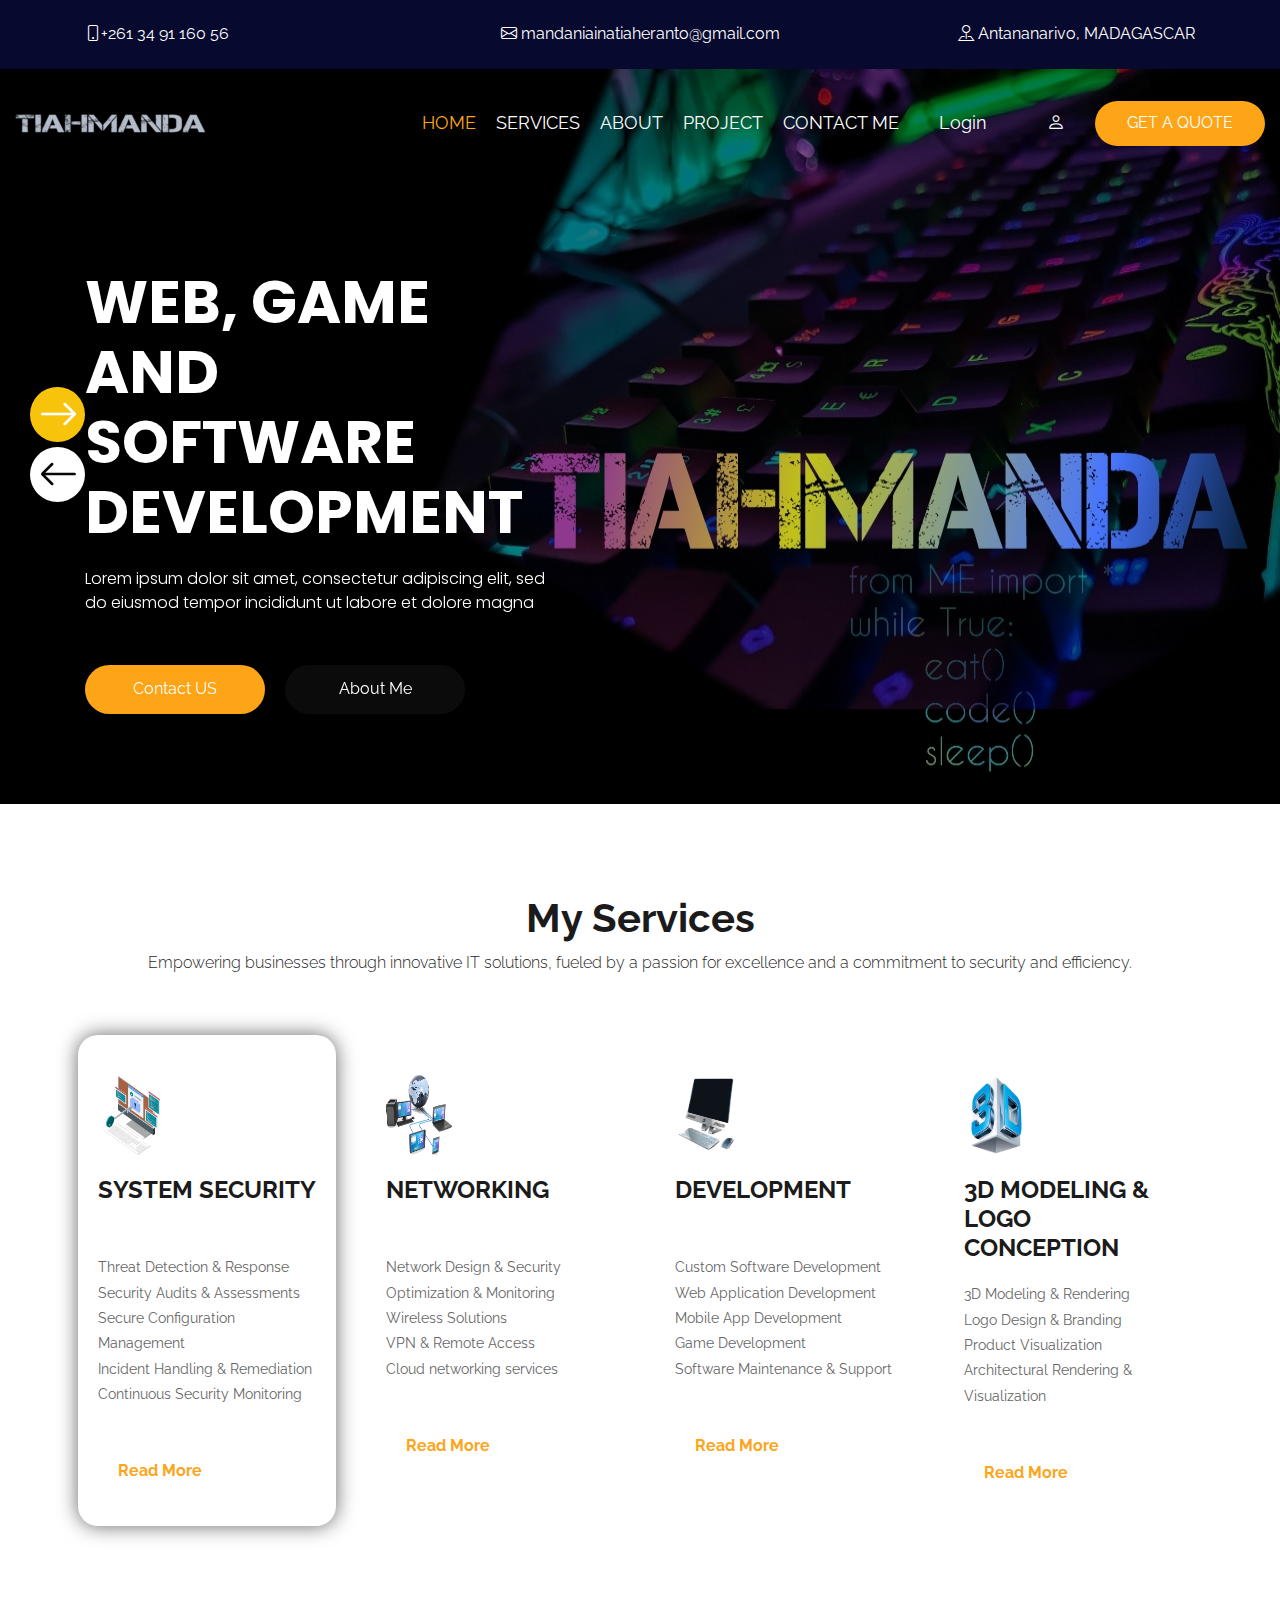
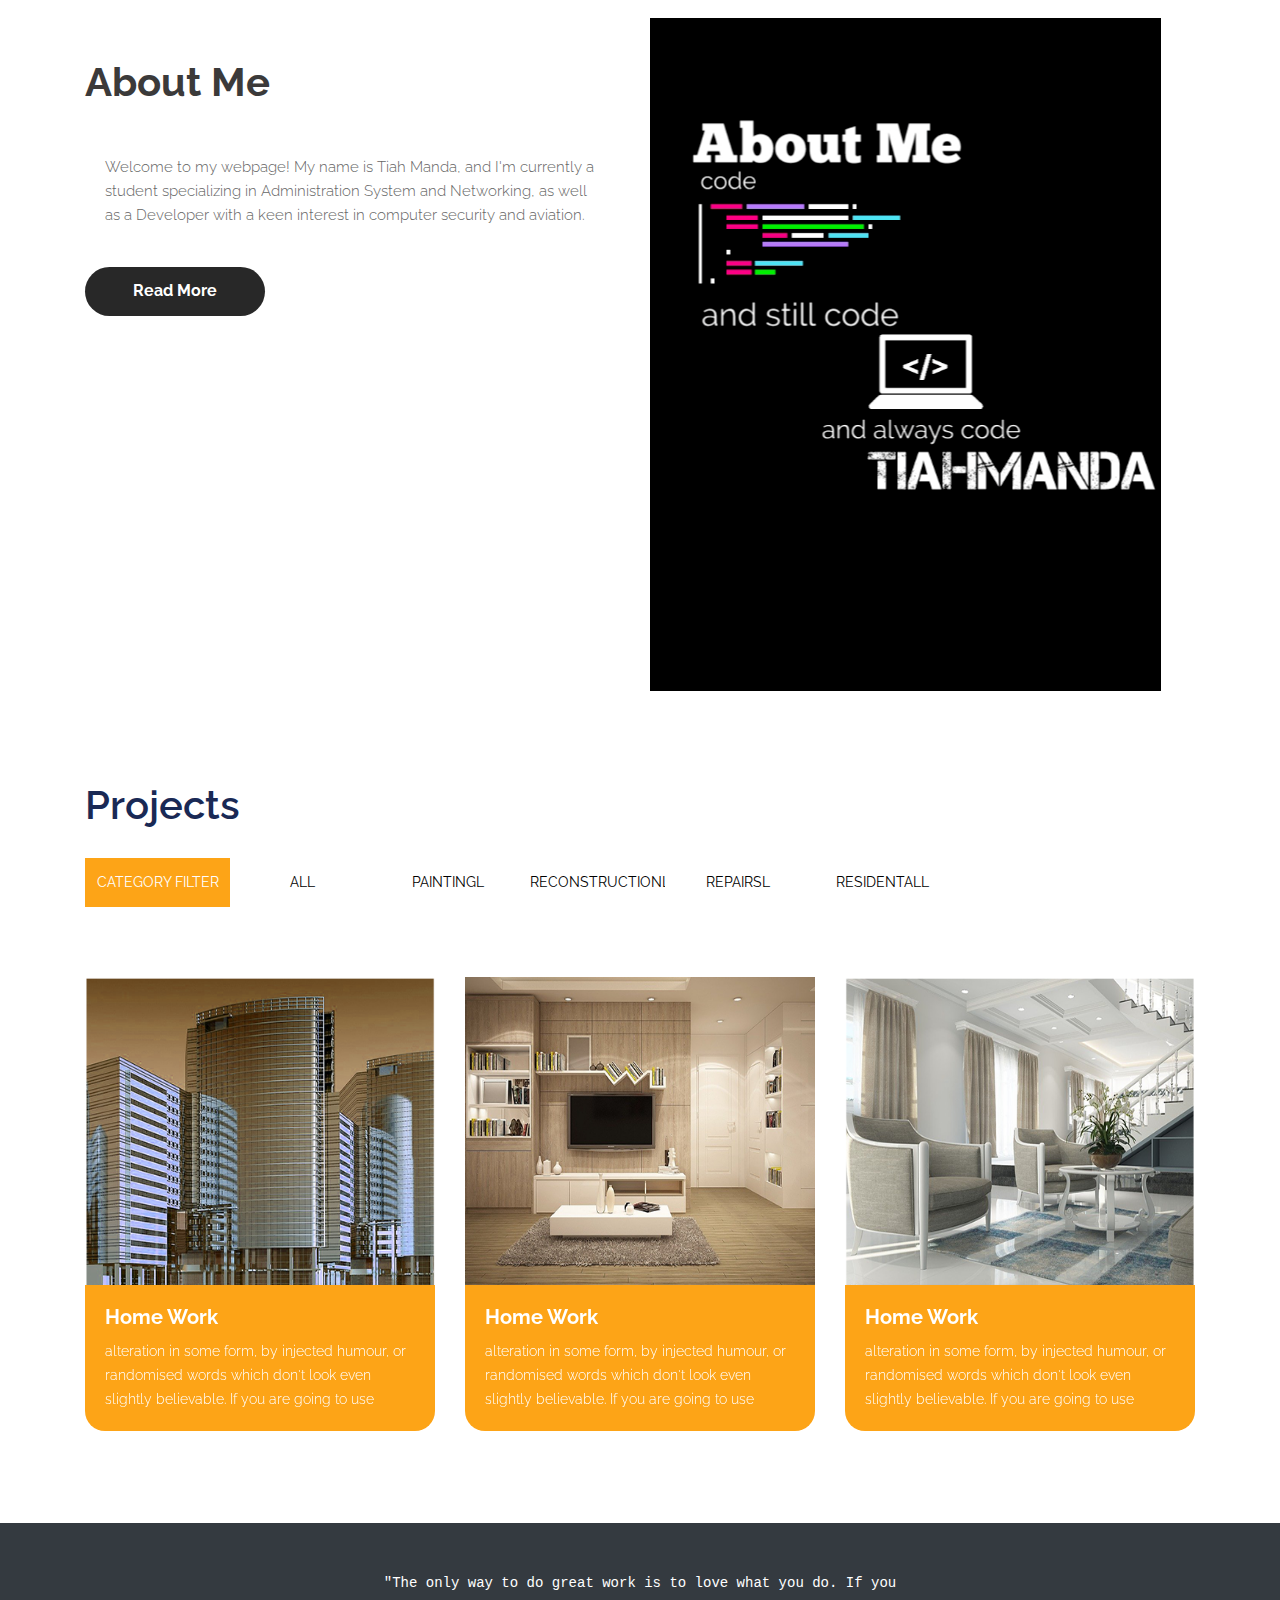
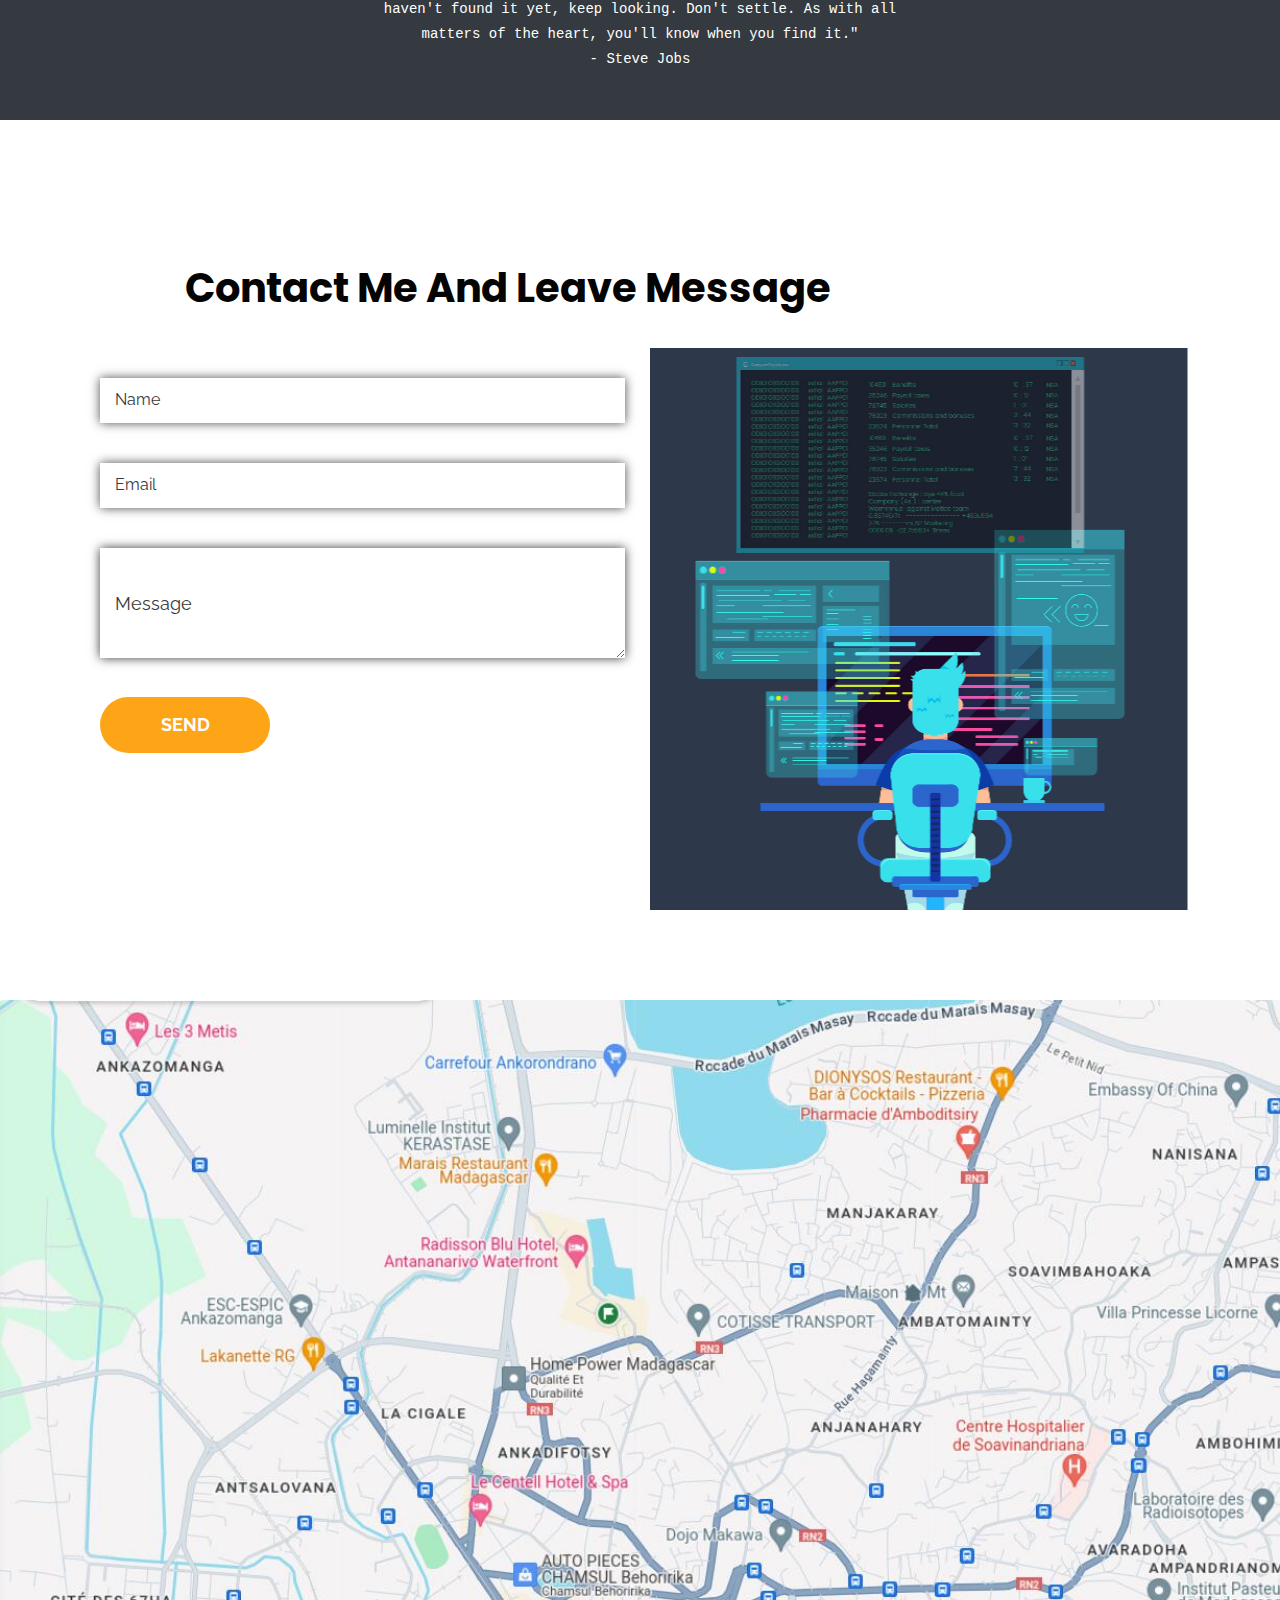
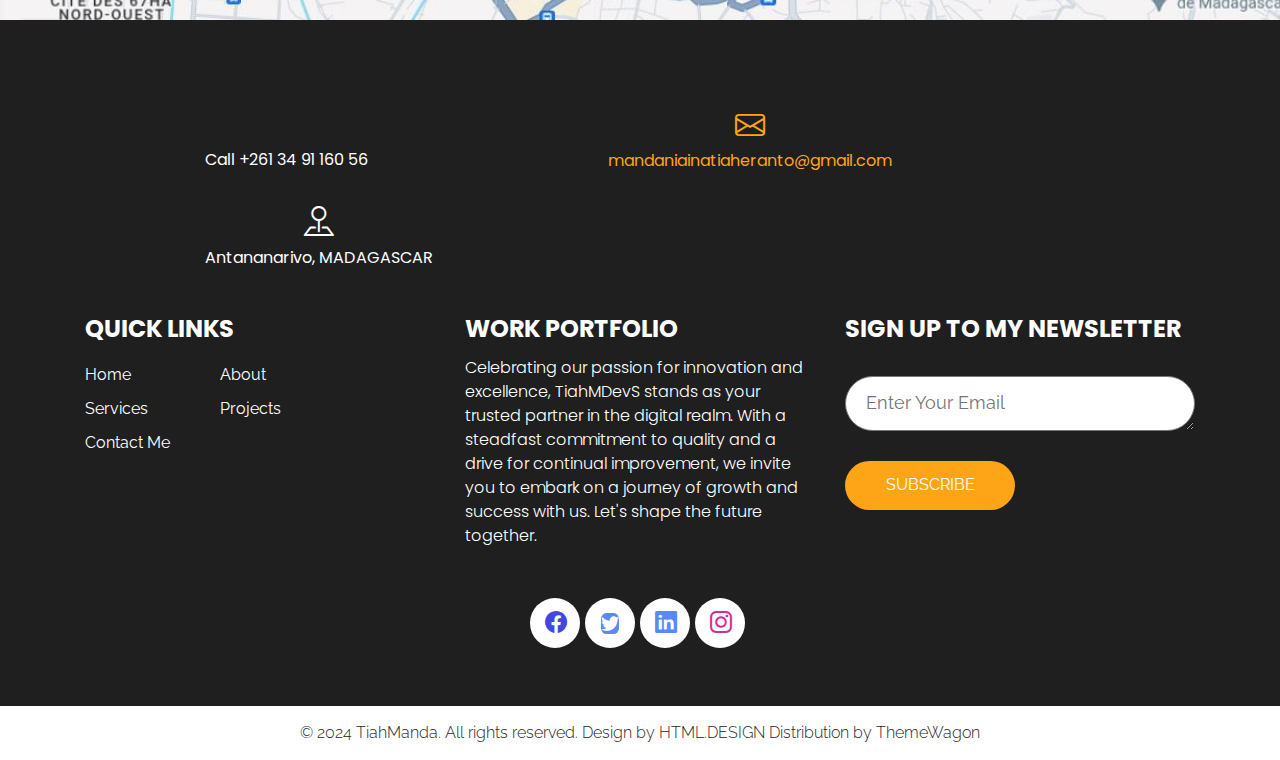
<file: index.html>
<!DOCTYPE html>
<html lang="en">
   <head>
      <!-- basic -->
      <meta charset="utf-8">
      <meta http-equiv="X-UA-Compatible" content="IE=edge">
      <meta name="viewport" content="width=device-width, initial-scale=1">
      <!-- mobile metas -->
      <meta name="viewport" content="width=device-width, initial-scale=1">
      <meta name="viewport" content="initial-scale=1, maximum-scale=1">
      <!-- site metas -->
      <title>TiahManda</title>
      <meta name="keywords" content="">
      <meta name="description" content="">
      <meta name="author" content="">
      <!-- bootstrap css -->
      <link rel="stylesheet" type="text/css" href="css/bootstrap.min.css">
      <!-- style css -->
      <link rel="stylesheet" type="text/css" href="css/style.css">
      <!-- Responsive-->
      <link rel="stylesheet" href="css/responsive.css">
      <!-- MainLogo -->
      <link rel="icon" href="images/MainLogo.png" type="image/gif" />
      <!-- Scrollbar Custom CSS -->
      <link rel="stylesheet" href="css/jquery.mCustomScrollbar.min.css">
      <!-- Tweaks for older IEs-->
      <link rel="stylesheet" href="css/bootstrap-icons/font/bootstrap-icons.min.css">
      <!-- fonts -->
      <link href="https://fonts.googleapis.com/css2?family=Raleway:wght@400;500;600;800&family=Sen:wght@400;700;800&display=swap" rel="stylesheet">
   </head>
   <body>
      <!-- header top section start -->
      <div class="header_top_section">
         <div class="container">
            <div class="row">
               <div class="col-sm-12">
                  <div class="header_top_main">
                     <div class="call_text"><a href="#"><i class="bi bi-phone" aria-hidden="true"></i>+261 34 91 160 56</a></div>
                     <div class="call_text_2"><a href="#"><i class="bi bi-envelope" aria-hidden="true"></i> mandaniainatiaheranto@gmail.com</a></div>
                     <div class="call_text_1"><a href="#"><i class="bi bi-pin-map" aria-hidden="true"></i> Antananarivo, MADAGASCAR</a></div>
                  </div>
               </div>
            </div>
         </div>
      </div>
      <!-- header top section start -->
      <!-- header section start -->
      <div class="header_section">
         <div class="container-fluid">
            <nav class="navbar navbar-expand-lg navbar-light bg-light">
               <div class="logo"><a href="index.html"><img src="images/Logo.png"></a></div>
               <button class="navbar-toggler" type="button" data-toggle="collapse" data-target="#navbarSupportedContent" aria-controls="navbarSupportedContent" aria-expanded="false" aria-label="Toggle navigation">
               <span class="navbar-toggler-icon"></span>
               </button>
               <div class="collapse navbar-collapse" id="navbarSupportedContent">
                  <ul class="navbar-nav ml-auto">
                     <li class="nav-item active">
                        <a class="nav-link" href="index.html">Home</a>
                     </li>
                     <li class="nav-item">
                        <a class="nav-link" href="services.html">Services</a>
                     </li>
                     <li class="nav-item">
                        <a class="nav-link" href="about.html">About</a>
                     </li>
                     <li class="nav-item">
                        <a class="nav-link" href="projects.html">Project</a>
                     </li>
                     <li class="nav-item">
                        <a class="nav-link" href="contact.html">Contact Me</a>
                     </li>
                  </ul>
                  <form class="form-inline my-2 my-lg-0">
                     <div class="login_text">
                        <ul>
                           <li><a href="#">Login</a></li>
                           <li><a href="#"><i class="bi bi-person" aria-hidden="true"></i></a></li>
                        </ul>
                     </div>
                     <div class="quote_btn"><a href="#">Get A Quote</a></div>
                  </form>
               </div>
            </nav>
         </div>
         <!-- banner section start -->
         <div class="banner_section layout_padding">
            <div id="my_slider" class="carousel slide" data-ride="carousel">
               <div class="carousel-inner">
                  <div class="carousel-item active">
                     <div class="container">
                        <div class="row">
                           <div class="col-sm-12">
                              <div class="banner_taital_main">
                                 <h1 class="banner_taital">web, Game and Software DEVELOPMENT</h1>
                                 <p class="banner_text">Lorem ipsum dolor sit amet, consectetur adipiscing elit, sed do eiusmod tempor incididunt ut labore et dolore magna </p>
                                 <div class="btn_main">
                                    <div class="started_text active"><a href="contact.html">Contact US</a></div>
                                    <div class="started_text"><a href="about.html">About Me</a></div>
                                 </div>
                              </div>
                           </div>
                        </div>
                     </div>
                  </div>
                  <div class="carousel-item">
                     <div class="container">
                        <div class="row">
                           <div class="col-sm-12">
                              <div class="banner_taital_main">
                                 <h1 class="banner_taital">Network and SYSTEM SECURITY</h1>
                                 <p class="banner_text">Lorem ipsum dolor sit amet, consectetur adipiscing elit, sed do eiusmod tempor incididunt ut labore et dolore magna </p>
                                 <div class="btn_main">
                                    <div class="started_text active"><a href="contact.html">Contact US</a></div>
                                    <div class="started_text"><a href="about.html">About Me</a></div>
                                 </div>
                              </div>
                           </div>
                        </div>
                     </div>
                  </div>
                  <div class="carousel-item">
                     <div class="container">
                        <div class="row">
                           <div class="col-sm-12">
                              <div class="banner_taital_main">
                                 <h1 class="banner_taital">3D Modeling & Logo Conception</h1>
                                 <p class="banner_text">Lorem ipsum dolor sit amet, consectetur adipiscing elit, sed do eiusmod tempor incididunt ut labore et dolore magna </p>
                                 <div class="btn_main">
                                    <div class="started_text active"><a href="contact.html">Contact US</a></div>
                                    <div class="started_text"><a href="about.html">About Me</a></div>
                                 </div>
                              </div>
                           </div>
                        </div>
                     </div>
                  </div>
               </div>
               <a class="carousel-control-prev" href="#my_slider" role="button" data-slide="prev">
               <i class="bi bi-arrow-left"></i>
               </a>
               <a class="carousel-control-next" href="#my_slider" role="button" data-slide="next">
               <i class="bi bi-arrow-right"></i>
               </a>
            </div>
         </div>
        <!-- banner section end -->
      </div>
      <!-- header section end -->
      <!-- services section start -->
      <div class="services_section layout_padding">
         <div class="container-fluid">
            <div class="row">
               <div class="col-sm-12">
                  <h1 class="services_taital">My Services</h1>
                  <p class="services_text_1">Empowering businesses through innovative IT solutions, fueled by a passion for excellence and a commitment to security and efficiency.</p>
               </div>
            </div>
            <div class="services_section_2">
               <div class="row">
                  <div class="col-lg-3 col-sm-6">
                     <div class="box_main active">
                        <div class="service_img"><img src="images/SystemSecurity.png"></div>
                        <h4 class="development_text">SYSTEM SECURITY</h4>
                        <p class="services_text">
                           <ul>
                              <li>Threat Detection & Response</li>
                              <li>Security Audits & Assessments</li>
                              <li>Secure Configuration Management</li>
                              <li>Incident Handling & Remediation</li>
                              <li>Continuous Security Monitoring</li>
                          </ul>
                        </p>
                        <div class="readmore_bt"><a href="#">Read More</a></div>
                     </div>
                  </div>
                  <div class="col-lg-3 col-sm-6">
                     <div class="box_main">
                        <div class="service_img"><img src="images/networking.png"></div>
                        <h4 class="development_text">Networking</h4>
                        <p class="services_text">
                           <ul>
                              <li>Network Design & Security</li>
                              <li>Optimization & Monitoring</li>
                              <li>Wireless Solutions</li>
                              <li>VPN & Remote Access</li>
                              <li>Cloud networking services</li>
                          </ul>
                        </p>
                        <div class="readmore_bt"><a href="#">Read More</a></div>
                     </div>
                  </div>
                  <div class="col-lg-3 col-sm-6">
                     <div class="box_main">
                        <div class="service_img"><img src="images/Software.png"></div>
                        <h4 class="development_text">development</h4>
                        <p class="services_text">
                           <ul>
                              <li>Custom Software Development</li>
                              <li>Web Application Development</li>
                              <li>Mobile App Development</li>
                              <li>Game Development</li>
                              <li>Software Maintenance & Support</li>
                          </ul>
                        </p>
                        <div class="readmore_bt"><a href="#">Read More</a></div>
                     </div>
                  </div>
                  <div class="col-lg-3 col-sm-6">
                     <div class="box_main">
                        <div class="service_img"><img src="images/Modeling.png"></div>
                        <h4 class="development_text">3D Modeling & Logo Conception</h4>
                        <p class="services_text">
                           <ul>
                              <li>3D Modeling & Rendering</li>
                              <li>Logo Design & Branding</li>
                              <li>Product Visualization</li>
                              <li>Architectural Rendering & Visualization</li>
                          </ul>
                        </p>
                        <div class="readmore_bt"><a href="#">Read More</a></div>
                     </div>
                  </div>
               </div>
            </div>
         </div>
      </div>
      <!-- services section end -->
      <!-- about section start -->
      <div class="about_section layout_padding">
         <div class="container">
            <div class="row">
               <div class="col-md-6">
                  <h1 class="about_taital">About Me</h1>
                  <p class="about_text">
                     <p>Welcome to my webpage! My name is Tiah Manda, and I'm currently a student specializing in Administration System and Networking, as well as a Developer with a keen interest in computer security and aviation.</p>
                  </p>
                  <div class="read_bt_1"><a href="about.html">Read More</a></div>
               </div>
               <div class="col-md-6 padding_left_15">
                  <div class="contact_img"><img src="images/AboutMe.png"></div>
               </div>
            </div>
         </div>
      </div>
      <!-- about section end -->
      <!-- projects section start -->
      <div class="projects_section layout_padding">
         <div class="container">
            <div class="row">
               <div class="col-md-12">
                  <h1 class="projects_taital">Projects</h1>
                  <div class="nav-tabs-navigation">
                     <div class="nav-tabs-wrapper">
                        <ul class="nav " data-tabs="tabs">
                           <li class="nav-item">
                              <a class="nav-link active" href="#" data-toggle="tab">Category  filter</a>
                           </li>
                           <li class="nav-item">
                              <a class="nav-link " href="#" data-toggle="tab">All</a>
                           </li>
                           <li class="nav-item">
                              <a class="nav-link " href="#" data-toggle="tab">Paintingl</a>
                           </li>
                           <li class="nav-item">
                              <a class="nav-link " href="#" data-toggle="tab">Reconstructionl</a>
                           </li>
                           <li class="nav-item">
                              <a class="nav-link " href="#" data-toggle="tab">Repairsl</a>
                           </li>
                           <li class="nav-item">
                              <a class="nav-link " href="#" data-toggle="tab">Residentall</a>
                           </li>
                        </ul>
                     </div>
                  </div>
               </div>
            </div>
         </div>
         <div class="projects_section_2 layout_padding">
            <div class="container">
               <div class="pets_section">
                  <div class="pets_section_2">
                     <div id="main_slider" class="carousel slide" data-ride="carousel">
                        <div class="carousel-inner">
                           <div class="carousel-item active">
                              <div class="row">
                                 <div class="col-md-4">
                                    <div class="container_main">
                                       <img src="images/img-1.png" alt="" class="image">
                                       <div class="overlay">
                                          <div class="text">
                                             <h4 class="some_text"><i class="bi bi-link" aria-hidden="true"></i></h4>
                                          </div>
                                       </div>
                                    </div>
                                    <div class="project_main">
                                       <h2 class="work_text">Home Work</h2>
                                       <p class="dummy_text">alteration in some form, by injected humour, or randomised words which don't look even slightly believable. If you are going to use</p>
                                    </div>
                                 </div>
                                 <div class="col-md-4">
                                    <div class="container_main">
                                       <img src="images/img-2.png" alt="" class="image">
                                       <div class="overlay">
                                          <div class="text">
                                             <h4 class="some_text"><i class="bi bi-link" aria-hidden="true"></i></h4>
                                          </div>
                                       </div>
                                    </div>
                                    <div class="project_main">
                                       <h2 class="work_text">Home Work</h2>
                                       <p class="dummy_text">alteration in some form, by injected humour, or randomised words which don't look even slightly believable. If you are going to use</p>
                                    </div>
                                 </div>
                                 <div class="col-md-4">
                                    <div class="container_main">
                                       <img src="images/img-3.png" alt="" class="image">
                                       <div class="overlay">
                                          <div class="text">
                                             <h4 class="some_text"><i class="bi bi-link" aria-hidden="true"></i></h4>
                                          </div>
                                       </div>
                                    </div>
                                    <div class="project_main">
                                       <h2 class="work_text">Home Work</h2>
                                        <p class="dummy_text">alteration in some form, by injected humour, or randomised words which don't look even slightly believable. If you are going to use</p>
                                    </div>
                                 </div>
                              </div>
                           </div>
                           <div class="carousel-item">
                              <div class="row">
                                 <div class="col-md-4">
                                    <div class="container_main">
                                       <img src="images/img-1.png" alt="" class="image">
                                       <div class="overlay">
                                          <div class="text">
                                             <h4 class="some_text"><i class="bi bi-link" aria-hidden="true"></i></h4>
                                          </div>
                                       </div>
                                    </div>
                                    <div class="project_main">
                                       <h2 class="work_text">Home Work</h2>
                                       <p class="dummy_text">alteration in some form, by injected humour, or randomised words which don't look even slightly believable. If you are going to use</p>
                                    </div>
                                 </div>
                                 <div class="col-md-4">
                                    <div class="container_main">
                                       <img src="images/img-2.png" alt="" class="image">
                                       <div class="overlay">
                                          <div class="text">
                                             <h4 class="some_text"><i class="bi bi-link" aria-hidden="true"></i></h4>
                                          </div>
                                       </div>
                                    </div>
                                    <div class="project_main">
                                       <h2 class="work_text">Home Work</h2>
                                       <p class="dummy_text">alteration in some form, by injected humour, or randomised words which don't look even slightly believable. If you are going to use</p>
                                    </div>
                                 </div>
                                 <div class="col-md-4">
                                    <div class="container_main">
                                       <img src="images/img-3.png" alt="" class="image">
                                       <div class="overlay">
                                          <div class="text">
                                             <h4 class="some_text"><i class="bi bi-link" aria-hidden="true"></i></h4>
                                          </div>
                                       </div>
                                    </div>
                                    <div class="project_main">
                                       <h2 class="work_text">Home Work</h2>
                                       <p class="dummy_text">alteration in some form, by injected humour, or randomised words which don't look even slightly believable. If you are going to use</p>
                                    </div>
                                 </div>
                              </div>
                           </div>
                           <div class="carousel-item">
                              <div class="row">
                                 <div class="col-md-4">
                                    <div class="container_main">
                                       <img src="images/img-1.png" alt="" class="image">
                                       <div class="overlay">
                                          <div class="text">
                                             <h4 class="some_text"><i class="bi bi-link" aria-hidden="true"></i></h4>
                                          </div>
                                       </div>
                                    </div>
                                    <div class="project_main">
                                       <h2 class="work_text">Home Work</h2>
                                       <p class="dummy_text">alteration in some form, by injected humour, or randomised words which don't look even slightly believable. If you are going to use</p>
                                    </div>
                                 </div>
                                 <div class="col-md-4">
                                    <div class="container_main">
                                       <img src="images/img-2.png" alt="" class="image">
                                       <div class="overlay">
                                          <div class="text">
                                             <h4 class="some_text"><i class="bi bi-link" aria-hidden="true"></i></h4>
                                          </div>
                                       </div>
                                    </div>
                                    <div class="project_main">
                                       <h2 class="work_text">Home Work</h2>
                                       <p class="dummy_text">alteration in some form, by injected humour, or randomised words which don't look even slightly believable. If you are going to use</p>
                                    </div>
                                 </div>
                                 <div class="col-md-4">
                                    <div class="container_main">
                                       <img src="images/img-3.png" alt="" class="image">
                                       <div class="overlay">
                                          <div class="text">
                                             <h4 class="some_text"><i class="bi bi-link" aria-hidden="true"></i></h4>
                                          </div>
                                       </div>
                                    </div>
                                    <div class="project_main">
                                       <h2 class="work_text">Home Work</h2>
                                       <p class="dummy_text">alteration in some form, by injected humour, or randomised words which don't look even slightly believable. If you are going to use</p>
                                    </div>
                                 </div>
                              </div>
                           </div>
                        </div>
                        </a>
                     </div>
                  </div>
               </div>
            </div>
         </div>
      </div>
      <!-- projects section end -->
      <!-- motivation quote start -->
      <div class="container-fluid text-white py-5">
         <div class="row justify-content-center bg-dark p-5">
             <div class="col-md-6 ">
                 <div class="motivation-quote text-center">
                     "The only way to do great work is to love what you do.
                     If you haven't found it yet, keep looking. Don't settle.
                     As with all matters of the heart, you'll know when you find it."
                     <br>
                     - Steve Jobs
                 </div>
             </div>
         </div>
      </div>
      <!-- motivation quote end -->
      <!-- contact section start -->
      <div class="contact_section layout_padding">
         <div class="container">
            <div class="row">
               <div class="col-md-12">
                  <h1 class="contact_taital">Contact Me And Leave Message</h1>
               </div>
            </div>
         </div>
         <div class="container-fluid">
            <div class="contact_section_2">
               <div class="row">
                  <div class="col-md-6">
                     <form action="">
                        <div class="mail_section_1">
                           <input type="text" class="mail_text" placeholder="Name" name="Name">
                           <input type="text" class="mail_text" placeholder="Email" name="Email">
                           <textarea class="massage-bt" placeholder="Message" rows="5" id="comment" name="Message"></textarea>
                           <div class="send_bt"><a href="#">SEND</a></div>
                        </div>
                     </form>
                  </div>
                  <div class="col-md-6 padding_left_15">
                     <div class="contact_img"><img src="images/contact.png"></div>
                  </div>
               </div>
            </div>
         </div>
         <div class="map_main">
            <div class="map-responsive">
               <img src="images/TanaMap.jpg" width="600" height="600" frameborder="0" style="border:0; width: 100%;" allowfullscreen=""></img>
            </div>
         </div>
      </div>
      <!-- contact section end -->
      <!-- footer section start -->
      <div class="footer_section layout_padding">
         <div class="container">
            <div class="row">
               <div class="col-md-12">
                  <div class="location_text">
                     <ul>
                        <li>
                           <a href="#"><span class="padding_15"><i class="bi bi-mobile" aria-hidden="true"></i></span> <br>Call +261 34 91 160 56</a>
                        </li>
                        <li class="active">
                           <a href="#"><span class="padding_15"><i class="bi bi-envelope" aria-hidden="true"></i></span> <br>mandaniainatiaheranto@gmail.com</a>
                        </li>
                        <li>
                           <a href="#"><span class="padding_15"><i class="bi bi-pin-map" aria-hidden="true"></i></span> <br>Antananarivo, MADAGASCAR</a>
                        </li> 
                     </ul>
                  </div>
               </div>
            </div>
            <div class="footer_section_2">
               <div class="row">
                  <div class="col-md-4">
                     <h2 class="useful_text">QUICK LINKS</h2>
                     <div class="footer_menu">
                        <ul>
                           <li><a href="index.html">Home</a></li>
                           <li><a href="about.html">About</a></li>
                           <li><a href="services.html">Services</a></li>
                           <li><a href="projects.html">Projects</a></li>
                           <li><a href="contact.html">Contact Me</a></li>
                        </ul>
                     </div>
                  </div>
                  <div class="col-md-4">
                     <h2 class="useful_text">Work Portfolio</h2>
                     <p class="lorem_text">Celebrating our passion for innovation and excellence, TiahMDevS stands as your trusted partner in the digital realm. With a steadfast commitment to quality and a drive for continual improvement, we invite you to embark on a journey of growth and success with us. Let's shape the future together.</p>
                  </div>
                  <div class="col-md-4">
                     <h2 class="useful_text">SIGN UP TO MY NEWSLETTER</h2>
                     <div class="form-group">
                        <textarea class="update_mail" placeholder="Enter Your Email" rows="5" id="comment" name="Enter Your Email"></textarea>
                        <div class="subscribe_bt"><a href="#">Subscribe</a></div>
                     </div>
                  </div>
               </div>
            </div>
            <div class="social_icon">
               <ul>
                  <li>
                     <a href="https://www.facebook.com/mandatiah.12"><i class="bi bi-facebook" aria-hidden="true"></i></a>
                  </li>
                  <li>
                     <a href="https://x.com/TiaherantoM?t=z-j-MieKnNUzf4HlNUdqKQ&s=09"><i class="bi bi-twitter" aria-hidden="true"></i></a>
                  </li>
                  <li>
                     <a href="https://www.linkedin.com/in/mandaniaina-tiaheranto-07038824b"><i class="bi bi-linkedin" aria-hidden="true"></i></a>
                  </li>
                  <li>
                     <a href="https://www.instagram.com/tiahmanda/"><i class="bi bi-instagram" aria-hidden="true"></i></a>
                  </li>
               </ul>
            </div>
         </div>
      </div>
      <!-- footer section end -->
      <!-- copyright section start -->
      <div class="copyright_section">
         <div class="container">
            <div class="row">
               <div class="col-sm-12">
                  <p class="copyright_text">&copy; 2024 TiahManda. All rights reserved. Design by <a href="https://html.design" rel="nofollow">HTML.DESIGN</a> Distribution by <a href="https://themewagon.com">ThemeWagon</a></p>
               </div>
            </div>
         </div>
      </div>
      <!-- copyright section end -->
      <!-- Javascript files-->
      <script src="js/jquery.min.js"></script>
      <script src="js/popper.min.js"></script>
      <script src="js/bootstrap.bundle.min.js"></script>
      <script src="js/jquery-3.0.0.min.js"></script>
      <script src="js/plugin.js"></script>
      <script src="js/addMessage.js"></script>
   </body>
</html>
</file>
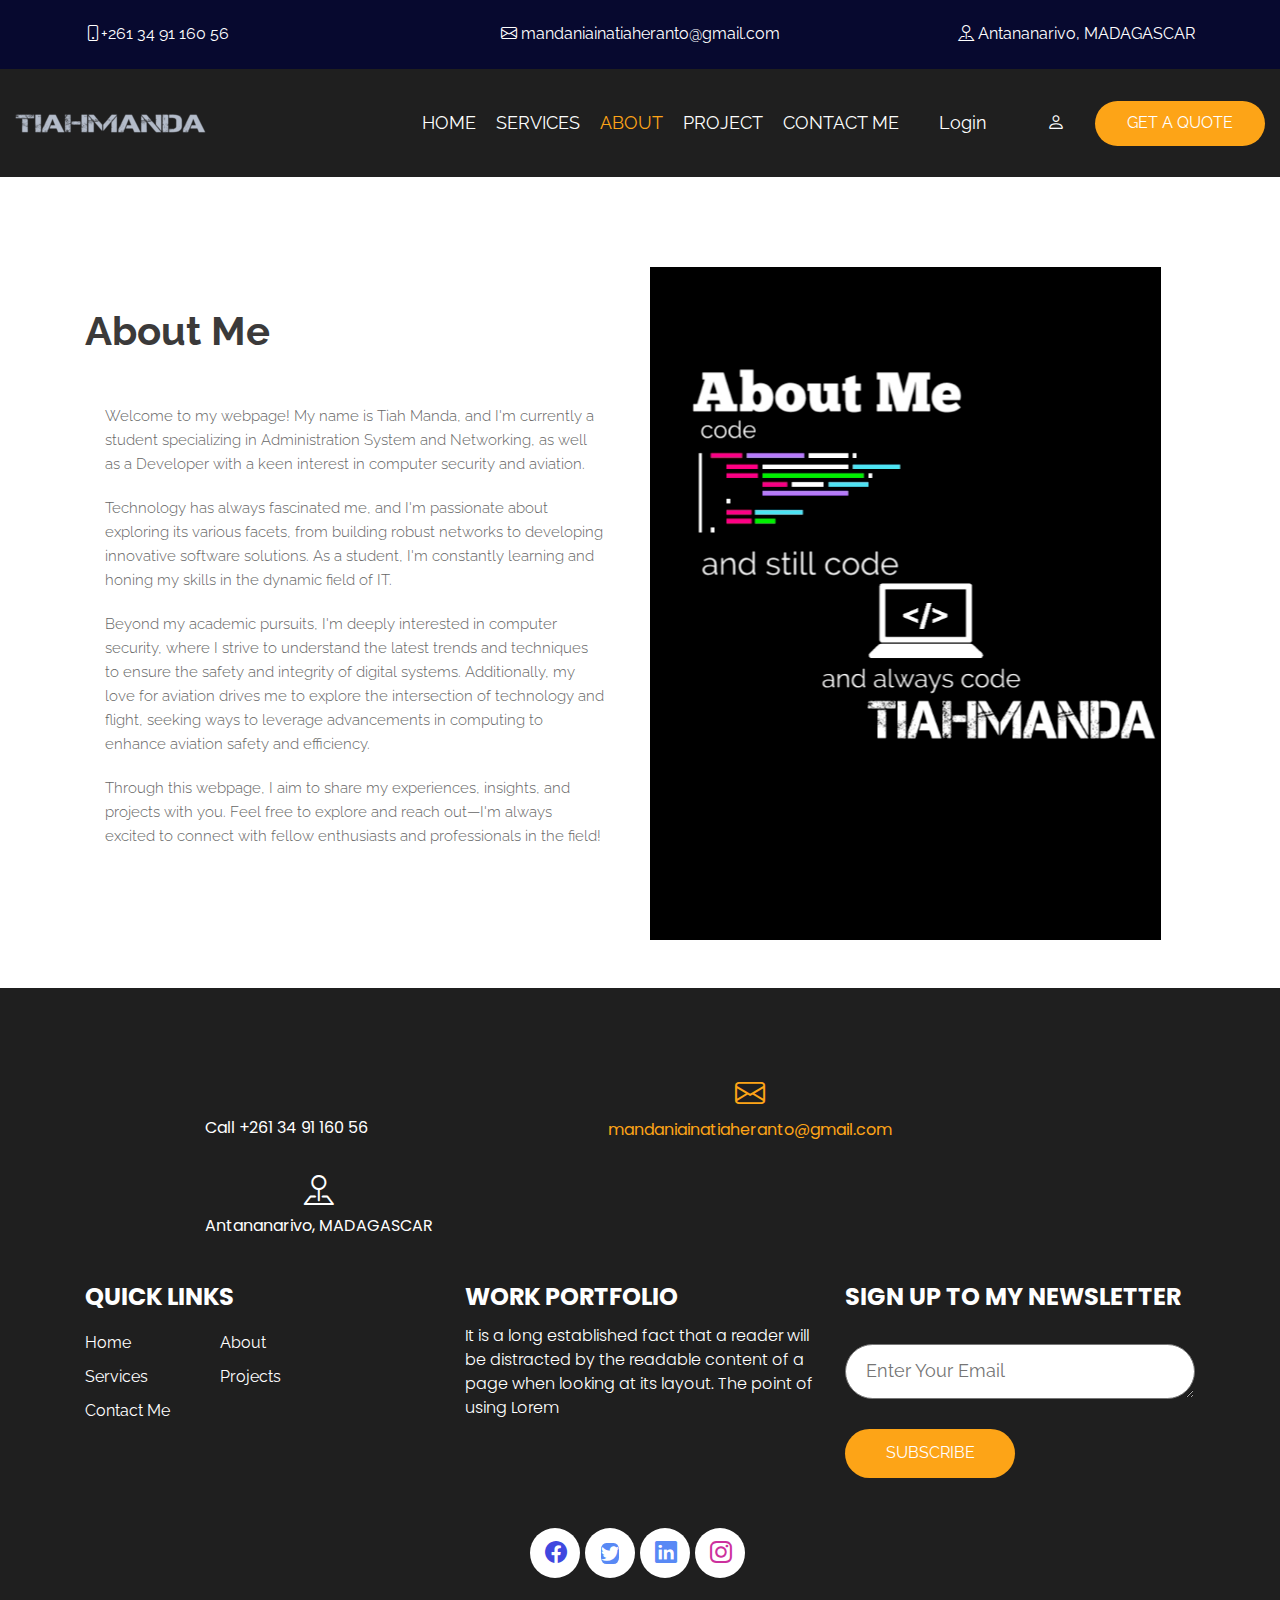
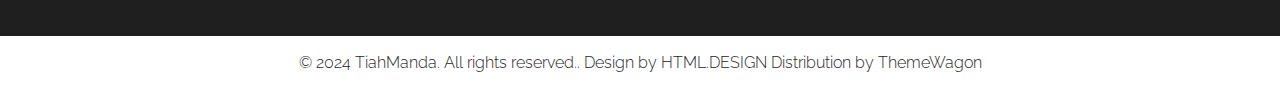
<file: about.html>
<!DOCTYPE html>
<html lang="en">
   <head>
      <!-- basic -->
      <meta charset="utf-8">
      <meta http-equiv="X-UA-Compatible" content="IE=edge">
      <meta name="viewport" content="width=device-width, initial-scale=1">
      <!-- mobile metas -->
      <meta name="viewport" content="width=device-width, initial-scale=1">
      <meta name="viewport" content="initial-scale=1, maximum-scale=1">
      <!-- site metas -->
      <title>About</title>
      <meta name="keywords" content="">
      <meta name="description" content="">
      <meta name="author" content="">
      <!-- bootstrap css -->
      <link rel="stylesheet" type="text/css" href="css/bootstrap.min.css">
      <!-- style css -->
      <link rel="stylesheet" type="text/css" href="css/style.css">
      <!-- Responsive-->
      <link rel="stylesheet" href="css/responsive.css">
      <!-- MainLogo -->
      <link rel="icon" href="images/MainLogo.png" type="image/gif" />
      <!-- Scrollbar Custom CSS -->
      <link rel="stylesheet" href="css/jquery.mCustomScrollbar.min.css">
      <!-- Tweaks for older IEs-->
      <link rel="stylesheet" href="css/bootstrap-icons/font/bootstrap-icons.min.css">
      <!-- fonts -->
      <link href="https://fonts.googleapis.com/css2?family=Raleway:wght@400;500;600;800&family=Sen:wght@400;700;800&display=swap" rel="stylesheet">
   </head>
   <body>
      <!-- header top section start -->
      <div class="header_top_section">
         <div class="container">
            <div class="row">
               <div class="col-sm-12">
                  <div class="header_top_main">
                     <div class="call_text"><a href="#"><i class="bi bi-phone" aria-hidden="true"></i>+261 34 91 160 56</a></div>
                     <div class="call_text_2"><a href="#"><i class="bi bi-envelope" aria-hidden="true"></i> mandaniainatiaheranto@gmail.com</a></div>
                     <div class="call_text_1"><a href="#"><i class="bi bi-pin-map" aria-hidden="true"></i> Antananarivo, MADAGASCAR</a></div>
                  </div>
               </div>
            </div>
         </div>
      </div>
      <!-- header top section start -->
      <!-- header section start -->
      <div class="header_section header_bg">
         <div class="container-fluid">
            <nav class="navbar navbar-expand-lg navbar-light bg-light">
               <div class="logo"><a href="index.html"><img src="images/Logo.png"></a></div>
               <button class="navbar-toggler" type="button" data-toggle="collapse" data-target="#navbarSupportedContent" aria-controls="navbarSupportedContent" aria-expanded="false" aria-label="Toggle navigation">
               <span class="navbar-toggler-icon"></span>
               </button>
               <div class="collapse navbar-collapse" id="navbarSupportedContent">
                  <ul class="navbar-nav ml-auto">
                     <li class="nav-item">
                        <a class="nav-link" href="index.html">Home</a>
                     </li>
                     <li class="nav-item">
                        <a class="nav-link" href="services.html">Services</a>
                     </li>
                     <li class="nav-item active">
                        <a class="nav-link" href="about.html">About</a>
                     </li>
                     <li class="nav-item">
                        <a class="nav-link" href="projects.html">Project</a>
                     </li>
                     <li class="nav-item">
                        <a class="nav-link" href="contact.html">Contact Me</a>
                     </li>
                  </ul>
                  <form class="form-inline my-2 my-lg-0">
                     <div class="login_text">
                        <ul>
                           <li><a href="#">Login</a></li>
                           <li><a href="#"><i class="bi bi-person" aria-hidden="true"></i></a></li>
                        </ul>
                     </div>
                     <div class="quote_btn"><a href="#">Get A Quote</a></div>
                  </form>
               </div>
            </nav>
         </div>
      </div>
      <!-- header section end -->
      <!-- about section start -->
      <div class="about_section layout_padding mb-5">
         <div class="container">
            <div class="row">
               <div class="col-md-6">
                  <h1 class="about_taital">About Me</h1>
                  <p class="about_text">
                     <p>Welcome to my webpage! My name is Tiah Manda, and I'm currently a student specializing in Administration System and Networking, as well as a Developer with a keen interest in computer security and aviation.</p>

                     <p>Technology has always fascinated me, and I'm passionate about exploring its various facets, from building robust networks to developing innovative software solutions. As a student, I'm constantly learning and honing my skills in the dynamic field of IT.</p>

                     <p>Beyond my academic pursuits, I'm deeply interested in computer security, where I strive to understand the latest trends and techniques to ensure the safety and integrity of digital systems. Additionally, my love for aviation drives me to explore the intersection of technology and flight, seeking ways to leverage advancements in computing to enhance aviation safety and efficiency.</p>

                     <p>Through this webpage, I aim to share my experiences, insights, and projects with you. Feel free to explore and reach out—I'm always excited to connect with fellow enthusiasts and professionals in the field!</p>
                  </p>
               </div>
               <div class="col-md-6 padding_left_15">
                  <div class="contact_img"><img src="images/AboutMe.png"></div>
               </div>
            </div>
         </div>
      </div>
      <!-- about section end -->
      <!-- footer section start -->
      <div class="footer_section layout_padding">
         <div class="container">
            <div class="row">
               <div class="col-md-12">
                  <div class="location_text">
                     <ul>
                        <li>
                           <a href="#"><span class="padding_15"><i class="bi bi-mobile" aria-hidden="true"></i></span> <br>Call +261 34 91 160 56</a>
                        </li>
                        <li class="active">
                           <a href="#"><span class="padding_15"><i class="bi bi-envelope" aria-hidden="true"></i></span> <br>mandaniainatiaheranto@gmail.com</a>
                        </li>
                        <li>
                           <a href="#"><span class="padding_15"><i class="bi bi-pin-map" aria-hidden="true"></i></span> <br>Antananarivo, MADAGASCAR</a>
                        </li> 
                     </ul>
                  </div>
               </div>
            </div>
            <div class="footer_section_2">
               <div class="row">
                  <div class="col-md-4">
                     <h2 class="useful_text">QUICK LINKS</h2>
                     <div class="footer_menu">
                        <ul>
                           <li><a href="index.html">Home</a></li>
                           <li><a href="about.html">About</a></li>
                           <li><a href="services.html">Services</a></li>
                           <li><a href="projects.html">Projects</a></li>
                           <li><a href="contact.html">Contact Me</a></li>
                        </ul>
                     </div>
                  </div>
                  <div class="col-md-4">
                     <h2 class="useful_text">Work Portfolio</h2>
                     <p class="lorem_text">It is a long established fact that a reader will be distracted by the readable content of a page when looking at its layout. The point of using Lorem</p>
                  </div>
                  <div class="col-md-4">
                     <h2 class="useful_text">SIGN UP TO MY NEWSLETTER</h2>
                     <div class="form-group">
                        <textarea class="update_mail" placeholder="Enter Your Email" rows="5" id="comment" name="Enter Your Email"></textarea>
                        <div class="subscribe_bt"><a href="#">Subscribe</a></div>
                     </div>
                  </div>
               </div>
            </div>
            <div class="social_icon">
               <ul>
                  <li>
                     <a href="https://www.facebook.com/mandatiah.12"><i class="bi bi-facebook" aria-hidden="true"></i></a>
                  </li>
                  <li>
                     <a href="https://x.com/TiaherantoM?t=z-j-MieKnNUzf4HlNUdqKQ&s=09"><i class="bi bi-twitter" aria-hidden="true"></i></a>
                  </li>
                  <li>
                     <a href="https://www.linkedin.com/in/mandaniaina-tiaheranto-07038824b"><i class="bi bi-linkedin" aria-hidden="true"></i></a>
                  </li>
                  <li>
                     <a href="https://www.instagram.com/tiahmanda/"><i class="bi bi-instagram" aria-hidden="true"></i></a>
                  </li>
               </ul>
            </div>
         </div>
      </div>
      <!-- footer section end -->
      <!-- copyright section start -->
      <div class="copyright_section">
         <div class="container">
            <div class="row">
               <div class="col-sm-12">
                  <p class="copyright_text">&copy; 2024 TiahManda. All rights reserved.. Design by <a href="https://html.design" rel="nofollow">HTML.DESIGN</a> Distribution by <a href="https://themewagon.com">ThemeWagon</a></p>
               </div>
            </div>
         </div>
      </div>
      <!-- copyright section end -->
      <!-- Javascript files-->
      <script src="js/jquery.min.js"></script>
      <script src="js/popper.min.js"></script>
      <script src="js/bootstrap.bundle.min.js"></script>
      <script src="js/jquery-3.0.0.min.js"></script>
      <script src="js/plugin.js"></script>
   </body>
</html>
</file>
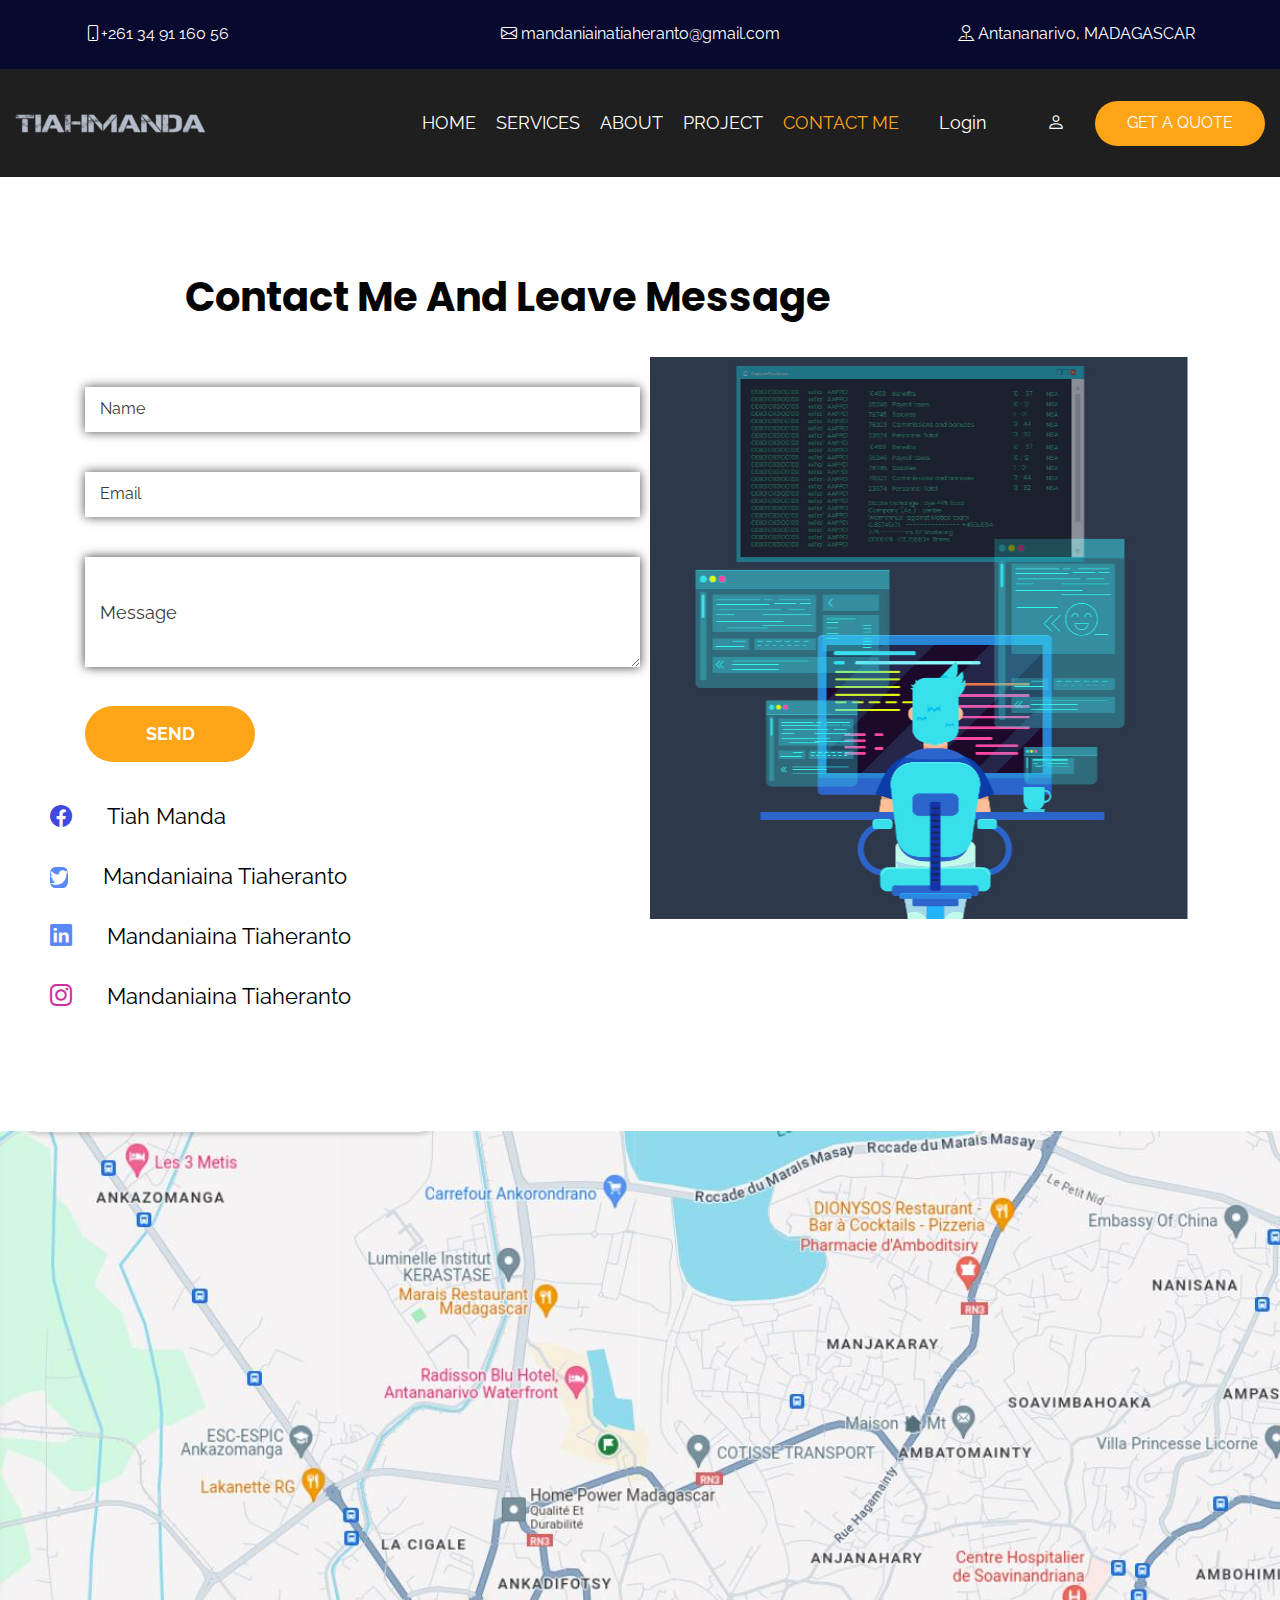
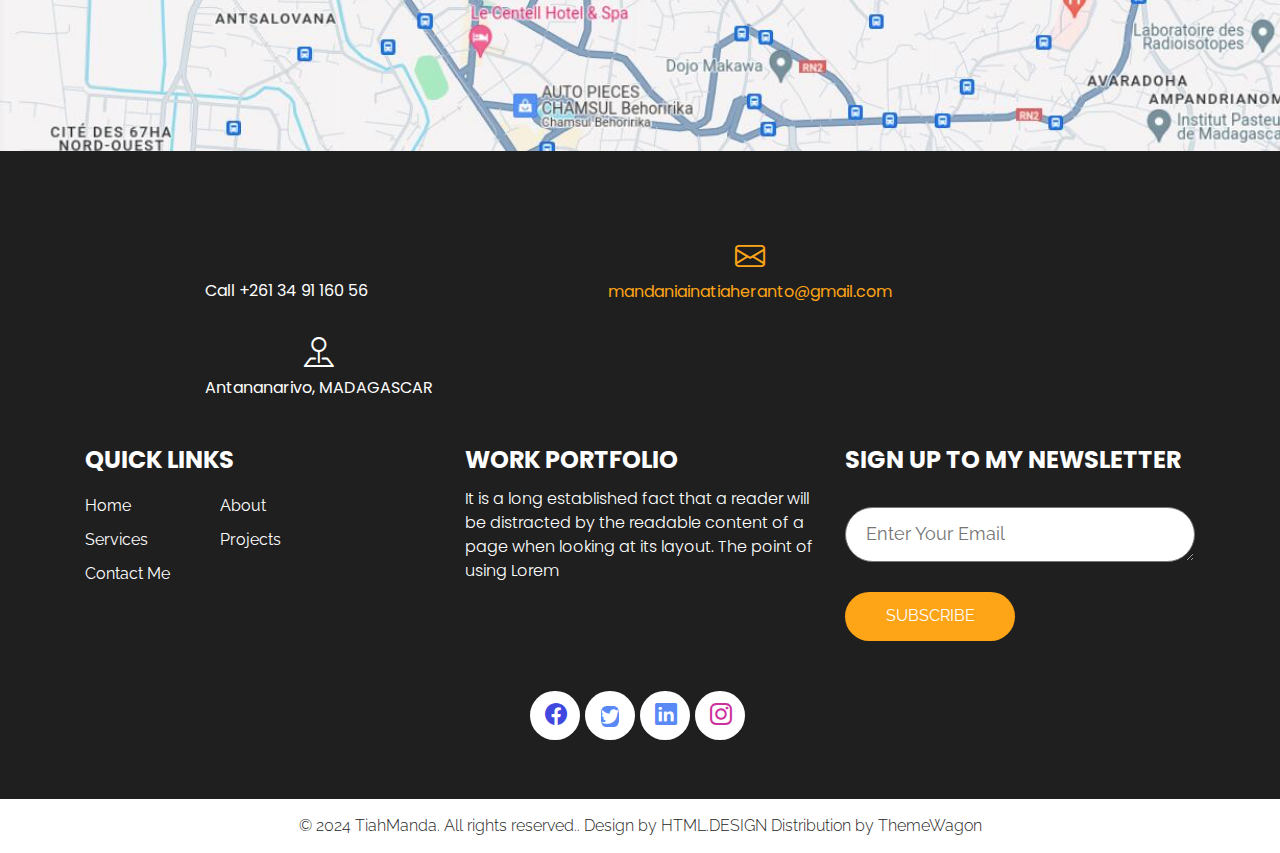
<file: contact.html>
<!DOCTYPE html>
<html lang="en">
   <head>
      <!-- basic -->
      <meta charset="utf-8">
      <meta http-equiv="X-UA-Compatible" content="IE=edge">
      <meta name="viewport" content="width=device-width, initial-scale=1">
      <!-- mobile metas -->
      <meta name="viewport" content="width=device-width, initial-scale=1">
      <meta name="viewport" content="initial-scale=1, maximum-scale=1">
      <!-- site metas -->
      <title>Contact</title>
      <meta name="keywords" content="">
      <meta name="description" content="">
      <meta name="author" content="">
      <!-- bootstrap css -->
      <link rel="stylesheet" type="text/css" href="css/bootstrap.min.css">
      <!-- style css -->
      <link rel="stylesheet" type="text/css" href="css/style.css">
      <!-- Responsive-->
      <link rel="stylesheet" href="css/responsive.css">
      <!-- MainLogo -->
      <link rel="icon" href="images/MainLogo.png" type="image/gif" />
      <!-- Scrollbar Custom CSS -->
      <link rel="stylesheet" href="css/jquery.mCustomScrollbar.min.css">
      <!-- Tweaks for older IEs-->
      <link rel="stylesheet" href="css/bootstrap-icons/font/bootstrap-icons.min.css">
      <!-- fonts -->
      <link href="https://fonts.googleapis.com/css2?family=Raleway:wght@400;500;600;800&family=Sen:wght@400;700;800&display=swap" rel="stylesheet">
   </head>
   <body>
      <!-- header top section start -->
      <div class="header_top_section">
         <div class="container">
            <div class="row">
               <div class="col-sm-12">
                  <div class="header_top_main">
                     <div class="call_text"><a href="#"><i class="bi bi-phone" aria-hidden="true"></i>+261 34 91 160 56</a></div>
                     <div class="call_text_2"><a href="#"><i class="bi bi-envelope" aria-hidden="true"></i> mandaniainatiaheranto@gmail.com</a></div>
                     <div class="call_text_1"><a href="#"><i class="bi bi-pin-map" aria-hidden="true"></i> Antananarivo, MADAGASCAR</a></div>
                  </div>
               </div>
            </div>
         </div>
      </div>
      <!-- header top section start -->
      <!-- header section start -->
      <div class="header_section header_bg">
         <div class="container-fluid">
            <nav class="navbar navbar-expand-lg navbar-light bg-light">
               <div class="logo"><a href="index.html"><img src="images/Logo.png"></a></div>
               <button class="navbar-toggler" type="button" data-toggle="collapse" data-target="#navbarSupportedContent" aria-controls="navbarSupportedContent" aria-expanded="false" aria-label="Toggle navigation">
               <span class="navbar-toggler-icon"></span>
               </button>
               <div class="collapse navbar-collapse" id="navbarSupportedContent">
                  <ul class="navbar-nav ml-auto">
                     <li class="nav-item">
                        <a class="nav-link" href="index.html">Home</a>
                     </li>
                     <li class="nav-item">
                        <a class="nav-link" href="services.html">Services</a>
                     </li>
                     <li class="nav-item">
                        <a class="nav-link" href="about.html">About</a>
                     </li>
                     <li class="nav-item">
                        <a class="nav-link" href="projects.html">Project</a>
                     </li>
                     <li class="nav-item active">
                        <a class="nav-link" href="contact.html">Contact Me</a>
                     </li>
                  </ul>
                  <form class="form-inline my-2 my-lg-0">
                     <div class="login_text">
                        <ul>
                           <li><a href="#">Login</a></li>
                           <li><a href="#"><i class="bi bi-person" aria-hidden="true"></i></a></li>
                        </ul>
                     </div>
                     <div class="quote_btn"><a href="#">Get A Quote</a></div>
                  </form>
               </div>
            </nav>
         </div>
      </div>
      <!-- header section end -->
      <!-- contact section start -->
      <div class="contact_section layout_padding">
         <div class="container">
            <div class="row">
               <div class="col-md-12">
                  <h1 class="contact_taital">Contact Me And Leave Message</h1>
               </div>
            </div>
         </div>
         <div class="container-fluid">
            <div class="contact_section_2">
               <div class="row">
                  <div class="col-md-6">
                     <div class="row">
                        <form action="">
                           <div class="mail_section_1">
                              <input type="text" class="mail_text" placeholder="Name" name="Name">
                              <input type="text" class="mail_text" placeholder="Email" name="Email">
                              <textarea class="massage-bt" placeholder="Message" rows="5" id="comment" name="Message"></textarea>
                              <div class="send_bt"><a href="#">SEND</a></div>
                           </div>
                        </form>
                     </div>
                     <div class="row social_icon_1">
                        <ul>
                           <li>
                              <a href="https://www.facebook.com/mandatiah.12"><i class="bi bi-facebook" aria-hidden="true"></i></a>
                              <a href="https://www.facebook.com/mandatiah.12">Tiah Manda</a>
                           </li>
                           <li>
                              <a href="https://x.com/TiaherantoM?t=z-j-MieKnNUzf4HlNUdqKQ&s=09"><i class="bi bi-twitter" aria-hidden="true"></i></a>
                              <a href="https://x.com/TiaherantoM?t=z-j-MieKnNUzf4HlNUdqKQ&s=09">Mandaniaina Tiaheranto</a>
                           </li>
                           <li>
                              <a href="https://www.linkedin.com/in/mandaniaina-tiaheranto-07038824b"><i class="bi bi-linkedin" aria-hidden="true"></i></a>
                              <a href="https://www.linkedin.com/in/mandaniaina-tiaheranto-07038824b">Mandaniaina Tiaheranto</a>
                           </li>
                           <li>
                              <a href="https://www.instagram.com/tiahmanda/"><i class="bi bi-instagram" aria-hidden="true"></i></a>
                              <a href="https://www.instagram.com/tiahmanda/">Mandaniaina Tiaheranto</a>
                           </li>
                        </ul>
                     </div>
                  </div>
                  <div class="col-md-6 padding_left_15">
                     <div class="contact_img"><img src="images/contact.png"></div>
                  </div>
               </div>
            </div>
         </div>
         <div class="map_main">
            <div class="map-responsive">
               <img src="images/TanaMap.jpg" width="600" height="600" frameborder="0" style="border:0; width: 100%;" allowfullscreen=""></img>
            </div>
         </div>
      </div>
      <!-- contact section end -->
      <!-- footer section start -->
      <div class="footer_section layout_padding">
         <div class="container">
            <div class="row">
               <div class="col-md-12">
                  <div class="location_text">
                     <ul>
                        <li>
                           <a href="#"><span class="padding_15"><i class="bi bi-mobile" aria-hidden="true"></i></span> <br>Call +261 34 91 160 56</a>
                        </li>
                        <li class="active">
                           <a href="#"><span class="padding_15"><i class="bi bi-envelope" aria-hidden="true"></i></span> <br>mandaniainatiaheranto@gmail.com</a>
                        </li>
                        <li>
                           <a href="#"><span class="padding_15"><i class="bi bi-pin-map" aria-hidden="true"></i></span> <br>Antananarivo, MADAGASCAR</a>
                        </li> 
                     </ul>
                  </div>
               </div>
            </div>
            <div class="footer_section_2">
               <div class="row">
                  <div class="col-md-4">
                     <h2 class="useful_text">QUICK LINKS</h2>
                     <div class="footer_menu">
                        <ul>
                           <li><a href="index.html">Home</a></li>
                           <li><a href="about.html">About</a></li>
                           <li><a href="services.html">Services</a></li>
                           <li><a href="projects.html">Projects</a></li>
                           <li><a href="contact.html">Contact Me</a></li>
                        </ul>
                     </div>
                  </div>
                  <div class="col-md-4">
                     <h2 class="useful_text">Work Portfolio</h2>
                     <p class="lorem_text">It is a long established fact that a reader will be distracted by the readable content of a page when looking at its layout. The point of using Lorem</p>
                  </div>
                  <div class="col-md-4">
                     <h2 class="useful_text">SIGN UP TO MY NEWSLETTER</h2>
                     <div class="form-group">
                        <textarea class="update_mail" placeholder="Enter Your Email" rows="5" id="comment" name="Enter Your Email"></textarea>
                        <div class="subscribe_bt"><a href="#">Subscribe</a></div>
                     </div>
                  </div>
               </div>
            </div>
            <div class="social_icon">
               <ul>
                  <li>
                     <a href="https://www.facebook.com/mandatiah.12"><i class="bi bi-facebook" aria-hidden="true"></i></a>
                  </li>
                  <li>
                     <a href="https://x.com/TiaherantoM?t=z-j-MieKnNUzf4HlNUdqKQ&s=09"><i class="bi bi-twitter" aria-hidden="true"></i></a>
                  </li>
                  <li>
                     <a href="https://www.linkedin.com/in/mandaniaina-tiaheranto-07038824b"><i class="bi bi-linkedin" aria-hidden="true"></i></a>
                  </li>
                  <li>
                     <a href="https://www.instagram.com/tiahmanda/"><i class="bi bi-instagram" aria-hidden="true"></i></a>
                  </li>
               </ul>
            </div>
         </div>
      </div>
      <!-- footer section end -->
      <!-- copyright section start -->
      <div class="copyright_section">
         <div class="container">
            <div class="row">
               <div class="col-sm-12">
                  <p class="copyright_text">&copy; 2024 TiahManda. All rights reserved.. Design by <a href="https://html.design" rel="nofollow">HTML.DESIGN</a> Distribution by <a href="https://themewagon.com">ThemeWagon</a></p>
               </div>
            </div>
         </div>
      </div>
      <!-- copyright section end -->
      <!-- Javascript files-->
      <script src="js/jquery.min.js"></script>
      <script src="js/popper.min.js"></script>
      <script src="js/bootstrap.bundle.min.js"></script>
      <script src="js/jquery-3.0.0.min.js"></script>
      <script src="js/plugin.js"></script>
   </body>
</html>
</file>
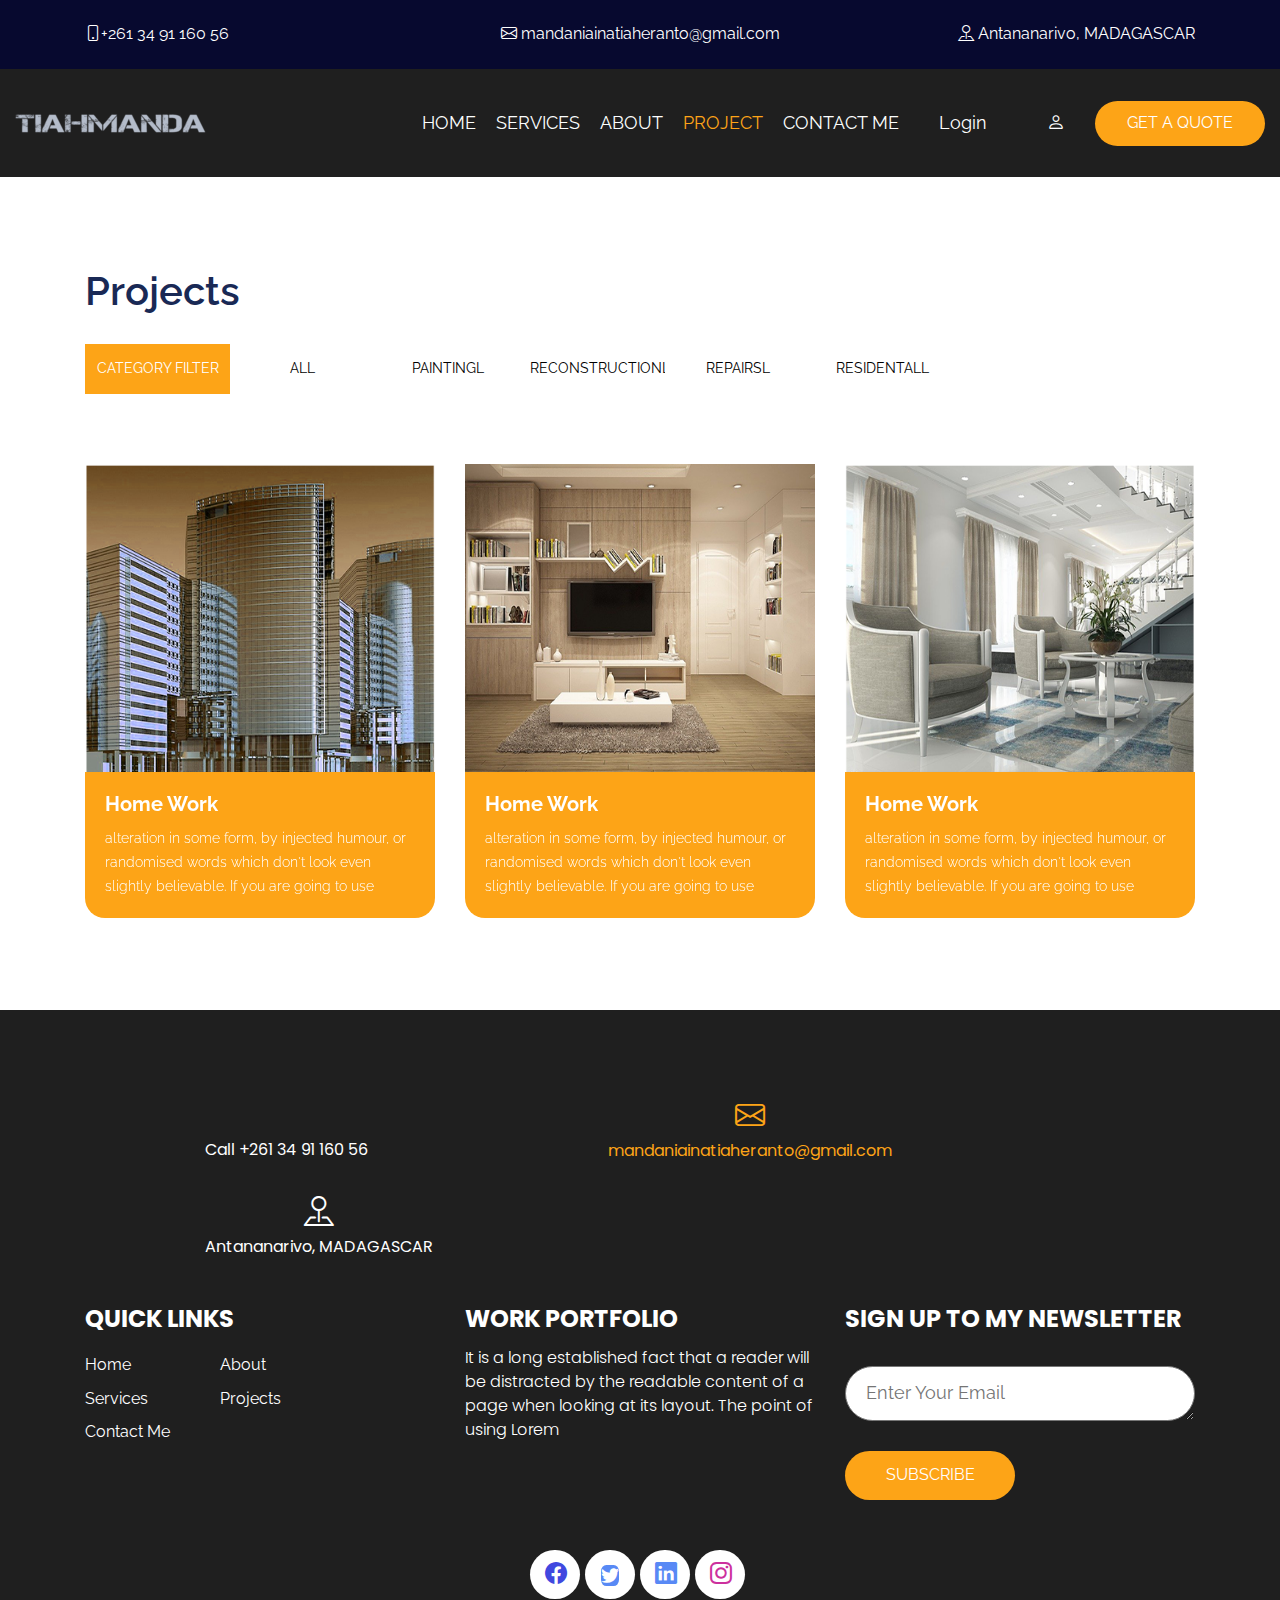
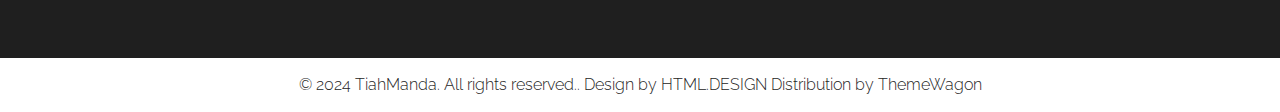
<file: projects.html>
<!DOCTYPE html>
<html lang="en">
   <head>
      <!-- basic -->
      <meta charset="utf-8">
      <meta http-equiv="X-UA-Compatible" content="IE=edge">
      <meta name="viewport" content="width=device-width, initial-scale=1">
      <!-- mobile metas -->
      <meta name="viewport" content="width=device-width, initial-scale=1">
      <meta name="viewport" content="initial-scale=1, maximum-scale=1">
      <!-- site metas -->
      <title>Projects</title>
      <meta name="keywords" content="">
      <meta name="description" content="">
      <meta name="author" content="">
      <!-- bootstrap css -->
      <link rel="stylesheet" type="text/css" href="css/bootstrap.min.css">
      <!-- style css -->
      <link rel="stylesheet" type="text/css" href="css/style.css">
      <!-- Responsive-->
      <link rel="stylesheet" href="css/responsive.css">
      <!-- MainLogo -->
      <link rel="icon" href="images/MainLogo.png" type="image/gif" />
      <!-- Scrollbar Custom CSS -->
      <link rel="stylesheet" href="css/jquery.mCustomScrollbar.min.css">
      <!-- Tweaks for older IEs-->
      <link rel="stylesheet" href="css/bootstrap-icons/font/bootstrap-icons.min.css">
      <!-- fonts -->
      <link href="https://fonts.googleapis.com/css2?family=Raleway:wght@400;500;600;800&family=Sen:wght@400;700;800&display=swap" rel="stylesheet">
   </head>
   <body>
      <!-- header top section start -->
      <div class="header_top_section">
         <div class="container">
            <div class="row">
               <div class="col-sm-12">
                  <div class="header_top_main">
                     <div class="call_text"><a href="#"><i class="bi bi-phone" aria-hidden="true"></i>+261 34 91 160 56</a></div>
                     <div class="call_text_2"><a href="#"><i class="bi bi-envelope" aria-hidden="true"></i> mandaniainatiaheranto@gmail.com</a></div>
                     <div class="call_text_1"><a href="#"><i class="bi bi-pin-map" aria-hidden="true"></i> Antananarivo, MADAGASCAR</a></div>
                  </div>
               </div>
            </div>
         </div>
      </div>
      <!-- header top section start -->
      <!-- header section start -->
      <div class="header_section header_bg">
         <div class="container-fluid">
            <nav class="navbar navbar-expand-lg navbar-light bg-light">
               <div class="logo"><a href="index.html"><img src="images/Logo.png"></a></div>
               <button class="navbar-toggler" type="button" data-toggle="collapse" data-target="#navbarSupportedContent" aria-controls="navbarSupportedContent" aria-expanded="false" aria-label="Toggle navigation">
               <span class="navbar-toggler-icon"></span>
               </button>
               <div class="collapse navbar-collapse" id="navbarSupportedContent">
                  <ul class="navbar-nav ml-auto">
                     <li class="nav-item">
                        <a class="nav-link" href="index.html">Home</a>
                     </li>
                     <li class="nav-item">
                        <a class="nav-link" href="services.html">Services</a>
                     </li>
                     <li class="nav-item">
                        <a class="nav-link" href="about.html">About</a>
                     </li>
                     <li class="nav-item active">
                        <a class="nav-link" href="projects.html">Project</a>
                     </li>
                     <li class="nav-item">
                        <a class="nav-link" href="contact.html">Contact Me</a>
                     </li>
                  </ul>
                  <form class="form-inline my-2 my-lg-0">
                     <div class="login_text">
                        <ul>
                           <li><a href="#">Login</a></li>
                           <li><a href="#"><i class="bi bi-person" aria-hidden="true"></i></a></li>
                        </ul>
                     </div>
                     <div class="quote_btn"><a href="#">Get A Quote</a></div>
                  </form>
               </div>
            </nav>
         </div>
      </div>
      <!-- header section end -->
      <!-- projects section start -->
      <div class="projects_section layout_padding">
         <div class="container">
            <div class="row">
               <div class="col-md-12">
                  <h1 class="projects_taital">Projects</h1>
                  <div class="nav-tabs-navigation">
                     <div class="nav-tabs-wrapper">
                        <ul class="nav " data-tabs="tabs">
                           <li class="nav-item">
                              <a class="nav-link active" href="#" data-toggle="tab">Category  filter</a>
                           </li>
                           <li class="nav-item">
                              <a class="nav-link " href="#" data-toggle="tab">All</a>
                           </li>
                           <li class="nav-item">
                              <a class="nav-link " href="#" data-toggle="tab">Paintingl</a>
                           </li>
                           <li class="nav-item">
                              <a class="nav-link " href="#" data-toggle="tab">Reconstructionl</a>
                           </li>
                           <li class="nav-item">
                              <a class="nav-link " href="#" data-toggle="tab">Repairsl</a>
                           </li>
                           <li class="nav-item">
                              <a class="nav-link " href="#" data-toggle="tab">Residentall</a>
                           </li>
                        </ul>
                     </div>
                  </div>
               </div>
            </div>
         </div>
         <div class="projects_section_2 layout_padding">
            <div class="container">
               <div class="pets_section">
                  <div class="pets_section_2">
                     <div id="main_slider" class="carousel slide" data-ride="carousel">
                        <div class="carousel-inner">
                           <div class="carousel-item active">
                              <div class="row">
                                 <div class="col-md-4">
                                    <div class="container_main">
                                       <img src="images/img-1.png" alt="" class="image">
                                       <div class="overlay">
                                          <div class="text">
                                             <h4 class="some_text"><i class="bi bi-link" aria-hidden="true"></i></h4>
                                          </div>
                                       </div>
                                    </div>
                                    <div class="project_main">
                                       <h2 class="work_text">Home Work</h2>
                                       <p class="dummy_text">alteration in some form, by injected humour, or randomised words which don't look even slightly believable. If you are going to use</p>
                                    </div>
                                 </div>
                                 <div class="col-md-4">
                                    <div class="container_main">
                                       <img src="images/img-2.png" alt="" class="image">
                                       <div class="overlay">
                                          <div class="text">
                                             <h4 class="some_text"><i class="bi bi-link" aria-hidden="true"></i></h4>
                                          </div>
                                       </div>
                                    </div>
                                    <div class="project_main">
                                       <h2 class="work_text">Home Work</h2>
                                       <p class="dummy_text">alteration in some form, by injected humour, or randomised words which don't look even slightly believable. If you are going to use</p>
                                    </div>
                                 </div>
                                 <div class="col-md-4">
                                    <div class="container_main">
                                       <img src="images/img-3.png" alt="" class="image">
                                       <div class="overlay">
                                          <div class="text">
                                             <h4 class="some_text"><i class="bi bi-link" aria-hidden="true"></i></h4>
                                          </div>
                                       </div>
                                    </div>
                                    <div class="project_main">
                                       <h2 class="work_text">Home Work</h2>
                                        <p class="dummy_text">alteration in some form, by injected humour, or randomised words which don't look even slightly believable. If you are going to use</p>
                                    </div>
                                 </div>
                              </div>
                           </div>
                           <div class="carousel-item">
                              <div class="row">
                                 <div class="col-md-4">
                                    <div class="container_main">
                                       <img src="images/img-1.png" alt="" class="image">
                                       <div class="overlay">
                                          <div class="text">
                                             <h4 class="some_text"><i class="bi bi-link" aria-hidden="true"></i></h4>
                                          </div>
                                       </div>
                                    </div>
                                    <div class="project_main">
                                       <h2 class="work_text">Home Work</h2>
                                       <p class="dummy_text">alteration in some form, by injected humour, or randomised words which don't look even slightly believable. If you are going to use</p>
                                    </div>
                                 </div>
                                 <div class="col-md-4">
                                    <div class="container_main">
                                       <img src="images/img-2.png" alt="" class="image">
                                       <div class="overlay">
                                          <div class="text">
                                             <h4 class="some_text"><i class="bi bi-link" aria-hidden="true"></i></h4>
                                          </div>
                                       </div>
                                    </div>
                                    <div class="project_main">
                                       <h2 class="work_text">Home Work</h2>
                                       <p class="dummy_text">alteration in some form, by injected humour, or randomised words which don't look even slightly believable. If you are going to use</p>
                                    </div>
                                 </div>
                                 <div class="col-md-4">
                                    <div class="container_main">
                                       <img src="images/img-3.png" alt="" class="image">
                                       <div class="overlay">
                                          <div class="text">
                                             <h4 class="some_text"><i class="bi bi-link" aria-hidden="true"></i></h4>
                                          </div>
                                       </div>
                                    </div>
                                    <div class="project_main">
                                       <h2 class="work_text">Home Work</h2>
                                       <p class="dummy_text">alteration in some form, by injected humour, or randomised words which don't look even slightly believable. If you are going to use</p>
                                    </div>
                                 </div>
                              </div>
                           </div>
                           <div class="carousel-item">
                              <div class="row">
                                 <div class="col-md-4">
                                    <div class="container_main">
                                       <img src="images/img-1.png" alt="" class="image">
                                       <div class="overlay">
                                          <div class="text">
                                             <h4 class="some_text"><i class="bi bi-link" aria-hidden="true"></i></h4>
                                          </div>
                                       </div>
                                    </div>
                                    <div class="project_main">
                                       <h2 class="work_text">Home Work</h2>
                                       <p class="dummy_text">alteration in some form, by injected humour, or randomised words which don't look even slightly believable. If you are going to use</p>
                                    </div>
                                 </div>
                                 <div class="col-md-4">
                                    <div class="container_main">
                                       <img src="images/img-2.png" alt="" class="image">
                                       <div class="overlay">
                                          <div class="text">
                                             <h4 class="some_text"><i class="bi bi-link" aria-hidden="true"></i></h4>
                                          </div>
                                       </div>
                                    </div>
                                    <div class="project_main">
                                       <h2 class="work_text">Home Work</h2>
                                       <p class="dummy_text">alteration in some form, by injected humour, or randomised words which don't look even slightly believable. If you are going to use</p>
                                    </div>
                                 </div>
                                 <div class="col-md-4">
                                    <div class="container_main">
                                       <img src="images/img-3.png" alt="" class="image">
                                       <div class="overlay">
                                          <div class="text">
                                             <h4 class="some_text"><i class="bi bi-link" aria-hidden="true"></i></h4>
                                          </div>
                                       </div>
                                    </div>
                                    <div class="project_main">
                                       <h2 class="work_text">Home Work</h2>
                                       <p class="dummy_text">alteration in some form, by injected humour, or randomised words which don't look even slightly believable. If you are going to use</p>
                                    </div>
                                 </div>
                              </div>
                           </div>
                        </div>
                        </a>
                     </div>
                  </div>
               </div>
            </div>
         </div>
      </div>
      <!-- projects section end -->
      <!-- footer section start -->
      <div class="footer_section layout_padding">
         <div class="container">
            <div class="row">
               <div class="col-md-12">
                  <div class="location_text">
                     <ul>
                        <li>
                           <a href="#"><span class="padding_15"><i class="bi bi-mobile" aria-hidden="true"></i></span> <br>Call +261 34 91 160 56</a>
                        </li>
                        <li class="active">
                           <a href="#"><span class="padding_15"><i class="bi bi-envelope" aria-hidden="true"></i></span> <br>mandaniainatiaheranto@gmail.com</a>
                        </li>
                        <li>
                           <a href="#"><span class="padding_15"><i class="bi bi-pin-map" aria-hidden="true"></i></span> <br>Antananarivo, MADAGASCAR</a>
                        </li> 
                     </ul>
                  </div>
               </div>
            </div>
            <div class="footer_section_2">
               <div class="row">
                  <div class="col-md-4">
                     <h2 class="useful_text">QUICK LINKS</h2>
                     <div class="footer_menu">
                        <ul>
                           <li><a href="index.html">Home</a></li>
                           <li><a href="about.html">About</a></li>
                           <li><a href="services.html">Services</a></li>
                           <li><a href="projects.html">Projects</a></li>
                           <li><a href="contact.html">Contact Me</a></li>
                        </ul>
                     </div>
                  </div>
                  <div class="col-md-4">
                     <h2 class="useful_text">Work Portfolio</h2>
                     <p class="lorem_text">It is a long established fact that a reader will be distracted by the readable content of a page when looking at its layout. The point of using Lorem</p>
                  </div>
                  <div class="col-md-4">
                     <h2 class="useful_text">SIGN UP TO MY NEWSLETTER</h2>
                     <div class="form-group">
                        <textarea class="update_mail" placeholder="Enter Your Email" rows="5" id="comment" name="Enter Your Email"></textarea>
                        <div class="subscribe_bt"><a href="#">Subscribe</a></div>
                     </div>
                  </div>
               </div>
            </div>
            <div class="social_icon">
               <ul>
                  <li>
                     <a href="https://www.facebook.com/mandatiah.12"><i class="bi bi-facebook" aria-hidden="true"></i></a>
                  </li>
                  <li>
                     <a href="https://x.com/TiaherantoM?t=z-j-MieKnNUzf4HlNUdqKQ&s=09"><i class="bi bi-twitter" aria-hidden="true"></i></a>
                  </li>
                  <li>
                     <a href="https://www.linkedin.com/in/mandaniaina-tiaheranto-07038824b"><i class="bi bi-linkedin" aria-hidden="true"></i></a>
                  </li>
                  <li>
                     <a href="https://www.instagram.com/tiahmanda/"><i class="bi bi-instagram" aria-hidden="true"></i></a>
                  </li>
               </ul>
            </div>
         </div>
      </div>
      <!-- footer section end -->
      <!-- copyright section start -->
      <div class="copyright_section">
         <div class="container">
            <div class="row">
               <div class="col-sm-12">
                  <p class="copyright_text">&copy; 2024 TiahManda. All rights reserved.. Design by <a href="https://html.design" rel="nofollow">HTML.DESIGN</a> Distribution by <a href="https://themewagon.com">ThemeWagon</a></p>
               </div>
            </div>
         </div>
      </div>
      <!-- copyright section end -->
      <!-- Javascript files-->
      <script src="js/jquery.min.js"></script>
      <script src="js/popper.min.js"></script>
      <script src="js/bootstrap.bundle.min.js"></script>
      <script src="js/jquery-3.0.0.min.js"></script>
      <script src="js/plugin.js"></script>
   </body>
</html>
</file>
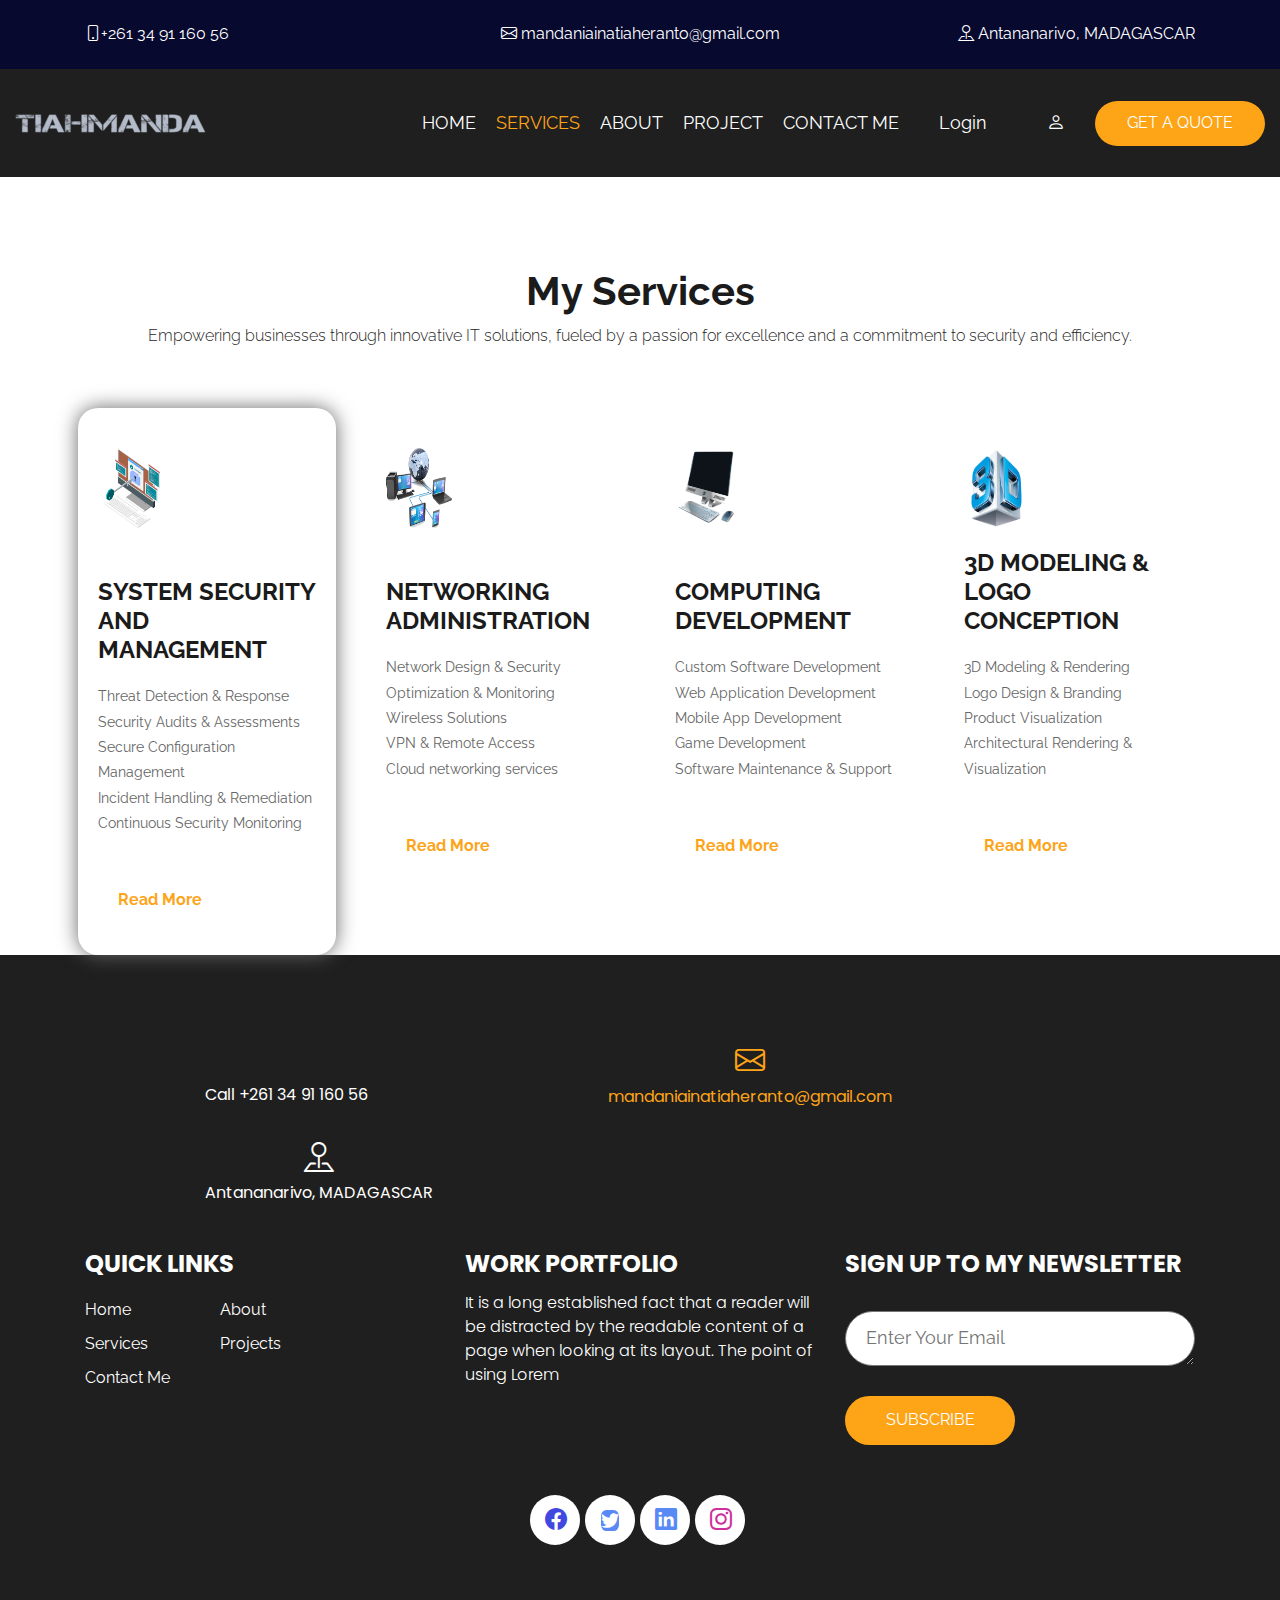
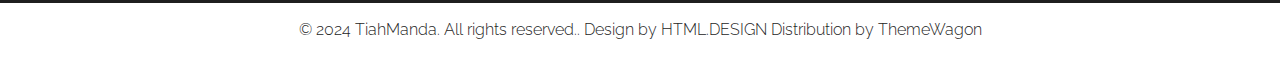
<file: services.html>
<!DOCTYPE html>
<html lang="en">
   <head>
      <!-- basic -->
      <meta charset="utf-8">
      <meta http-equiv="X-UA-Compatible" content="IE=edge">
      <meta name="viewport" content="width=device-width, initial-scale=1">
      <!-- mobile metas -->
      <meta name="viewport" content="width=device-width, initial-scale=1">
      <meta name="viewport" content="initial-scale=1, maximum-scale=1">
      <!-- site metas -->
      <title>Services</title>
      <meta name="keywords" content="">
      <meta name="description" content="">
      <meta name="author" content="">
      <!-- bootstrap css -->
      <link rel="stylesheet" type="text/css" href="css/bootstrap.min.css">
      <!-- style css -->
      <link rel="stylesheet" type="text/css" href="css/style.css">
      <!-- Responsive-->
      <link rel="stylesheet" href="css/responsive.css">
      <!-- MainLogo -->
      <link rel="icon" href="images/MainLogo.png" type="image/gif" />
      <!-- Scrollbar Custom CSS -->
      <link rel="stylesheet" href="css/jquery.mCustomScrollbar.min.css">
      <!-- Tweaks for older IEs-->
      <link rel="stylesheet" href="css/bootstrap-icons/font/bootstrap-icons.min.css">
      <!-- fonts -->
      <link href="https://fonts.googleapis.com/css2?family=Raleway:wght@400;500;600;800&family=Sen:wght@400;700;800&display=swap" rel="stylesheet">
   </head>
   <body>
      <!-- header top section start -->
      <div class="header_top_section">
         <div class="container">
            <div class="row">
               <div class="col-sm-12">
                  <div class="header_top_main">
                     <div class="call_text"><a href="#"><i class="bi bi-phone" aria-hidden="true"></i>+261 34 91 160 56</a></div>
                     <div class="call_text_2"><a href="#"><i class="bi bi-envelope" aria-hidden="true"></i> mandaniainatiaheranto@gmail.com</a></div>
                     <div class="call_text_1"><a href="#"><i class="bi bi-pin-map" aria-hidden="true"></i> Antananarivo, MADAGASCAR</a></div>
                  </div>
               </div>
            </div>
         </div>
      </div>
      <!-- header top section start -->
      <!-- header section start -->
      <div class="header_section header_bg">
         <div class="container-fluid">
            <nav class="navbar navbar-expand-lg navbar-light bg-light">
               <div class="logo"><a href="index.html"><img src="images/Logo.png"></a></div>
               <button class="navbar-toggler" type="button" data-toggle="collapse" data-target="#navbarSupportedContent" aria-controls="navbarSupportedContent" aria-expanded="false" aria-label="Toggle navigation">
               <span class="navbar-toggler-icon"></span>
               </button>
               <div class="collapse navbar-collapse" id="navbarSupportedContent">
                  <ul class="navbar-nav ml-auto">
                     <li class="nav-item">
                        <a class="nav-link" href="index.html">Home</a>
                     </li>
                     <li class="nav-item active">
                        <a class="nav-link" href="services.html">Services</a>
                     </li>
                     <li class="nav-item">
                        <a class="nav-link" href="about.html">About</a>
                     </li>
                     <li class="nav-item">
                        <a class="nav-link" href="projects.html">Project</a>
                     </li>
                     <li class="nav-item">
                        <a class="nav-link" href="contact.html">Contact Me</a>
                     </li>
                  </ul>
                  <form class="form-inline my-2 my-lg-0">
                     <div class="login_text">
                        <ul>
                           <li><a href="#">Login</a></li>
                           <li><a href="#"><i class="bi bi-person" aria-hidden="true"></i></a></li>
                        </ul>
                     </div>
                     <div class="quote_btn"><a href="#">Get A Quote</a></div>
                  </form>
               </div>
            </nav>
         </div>
      </div>
      <!-- header section end -->
      <!-- services section start -->
      <div class="services_section layout_padding">
         <div class="container-fluid">
            <div class="row">
               <div class="col-sm-12">
                  <h1 class="services_taital">My Services</h1>
                  <p class="services_text_1">Empowering businesses through innovative IT solutions, fueled by a passion for excellence and a commitment to security and efficiency.</p>
               </div>
            </div>
            <div class="services_section_2">
               <div class="row">
                  <div class="col-lg-3 col-sm-6">
                     <div class="box_main active">
                        <div class="service_img"><img src="images/SystemSecurity.png"></div>
                        <h4 class="development_text"><br>SYSTEM SECURITY and management<br></h4>
                        <p class="services_text">
                           <ul>
                              <li>Threat Detection & Response</li>
                              <li>Security Audits & Assessments</li>
                              <li>Secure Configuration Management</li>
                              <li>Incident Handling & Remediation</li>
                              <li>Continuous Security Monitoring</li>
                          </ul>
                        </p>
                        <div class="readmore_bt"><a href="#">Read More</a></div>
                     </div>
                  </div>
                  <div class="col-lg-3 col-sm-6">
                     <div class="box_main">
                        <div class="service_img"><img src="images/networking.png"></div>
                        <h4 class="development_text"><br>Networking Administration <br></h4>
                        <p class="services_text">
                           <ul>
                              <li>Network Design & Security</li>
                              <li>Optimization & Monitoring</li>
                              <li>Wireless Solutions</li>
                              <li>VPN & Remote Access</li>
                              <li>Cloud networking services</li>
                          </ul>
                        </p>
                        <div class="readmore_bt"><a href="#">Read More</a></div>
                     </div>
                  </div>
                  <div class="col-lg-3 col-sm-6">
                     <div class="box_main">
                        <div class="service_img"><img src="images/Software.png"></div>
                        <h4 class="development_text"><br> computing development</h4>
                        <p class="services_text">
                           <ul>
                              <li>Custom Software Development</li>
                              <li>Web Application Development</li>
                              <li>Mobile App Development</li>
                              <li>Game Development</li>
                              <li>Software Maintenance & Support</li>
                          </ul>
                        </p>
                        <div class="readmore_bt"><a href="#">Read More</a></div>
                     </div>
                  </div>
                  <div class="col-lg-3 col-sm-6">
                     <div class="box_main">
                        <div class="service_img"><img src="images/Modeling.png"></div>
                        <h4 class="development_text">3D Modeling & Logo Conception</h4>
                        <p class="services_text">
                           <ul>
                              <li>3D Modeling & Rendering</li>
                              <li>Logo Design & Branding</li>
                              <li>Product Visualization</li>
                              <li>Architectural Rendering & Visualization</li>
                          </ul>
                        </p>
                        <div class="readmore_bt"><a href="#">Read More</a></div>
                     </div>
                  </div>
               </div>
            </div>
         </div>
      </div>
      <!-- services section end -->
      <!-- footer section start -->
      <div class="footer_section layout_padding">
         <div class="container">
            <div class="row">
               <div class="col-md-12">
                  <div class="location_text">
                     <ul>
                        <li>
                           <a href="#"><span class="padding_15"><i class="bi bi-mobile" aria-hidden="true"></i></span> <br>Call +261 34 91 160 56</a>
                        </li>
                        <li class="active">
                           <a href="#"><span class="padding_15"><i class="bi bi-envelope" aria-hidden="true"></i></span> <br>mandaniainatiaheranto@gmail.com</a>
                        </li>
                        <li>
                           <a href="#"><span class="padding_15"><i class="bi bi-pin-map" aria-hidden="true"></i></span> <br>Antananarivo, MADAGASCAR</a>
                        </li> 
                     </ul>
                  </div>
               </div>
            </div>
            <div class="footer_section_2">
               <div class="row">
                  <div class="col-md-4">
                     <h2 class="useful_text">QUICK LINKS</h2>
                     <div class="footer_menu">
                        <ul>
                           <li><a href="index.html">Home</a></li>
                           <li><a href="about.html">About</a></li>
                           <li><a href="services.html">Services</a></li>
                           <li><a href="projects.html">Projects</a></li>
                           <li><a href="contact.html">Contact Me</a></li>
                        </ul>
                     </div>
                  </div>
                  <div class="col-md-4">
                     <h2 class="useful_text">Work Portfolio</h2>
                     <p class="lorem_text">It is a long established fact that a reader will be distracted by the readable content of a page when looking at its layout. The point of using Lorem</p>
                  </div>
                  <div class="col-md-4">
                     <h2 class="useful_text">SIGN UP TO MY NEWSLETTER</h2>
                     <div class="form-group">
                        <textarea class="update_mail" placeholder="Enter Your Email" rows="5" id="comment" name="Enter Your Email"></textarea>
                        <div class="subscribe_bt"><a href="#">Subscribe</a></div>
                     </div>
                  </div>
               </div>
            </div>
            <div class="social_icon">
               <ul>
                  <li>
                     <a href="https://www.facebook.com/mandatiah.12"><i class="bi bi-facebook" aria-hidden="true"></i></a>
                  </li>
                  <li>
                     <a href="https://x.com/TiaherantoM?t=z-j-MieKnNUzf4HlNUdqKQ&s=09"><i class="bi bi-twitter" aria-hidden="true"></i></a>
                  </li>
                  <li>
                     <a href="https://www.linkedin.com/in/mandaniaina-tiaheranto-07038824b"><i class="bi bi-linkedin" aria-hidden="true"></i></a>
                  </li>
                  <li>
                     <a href="https://www.instagram.com/tiahmanda/"><i class="bi bi-instagram" aria-hidden="true"></i></a>
                  </li>
               </ul>
            </div>
         </div>
      </div>
      <!-- footer section end -->
      <!-- copyright section start -->
      <div class="copyright_section">
         <div class="container">
            <div class="row">
               <div class="col-sm-12">
                  <p class="copyright_text">&copy; 2024 TiahManda. All rights reserved.. Design by <a href="https://html.design" rel="nofollow">HTML.DESIGN</a> Distribution by <a href="https://themewagon.com">ThemeWagon</a></p>
               </div>
            </div>
         </div>
      </div>
      <!-- copyright section end -->
      <!-- Javascript files-->
      <script src="js/jquery.min.js"></script>
      <script src="js/popper.min.js"></script>
      <script src="js/bootstrap.bundle.min.js"></script>
      <script src="js/jquery-3.0.0.min.js"></script>
      <script src="js/plugin.js"></script>
   </body>
</html>
</file>
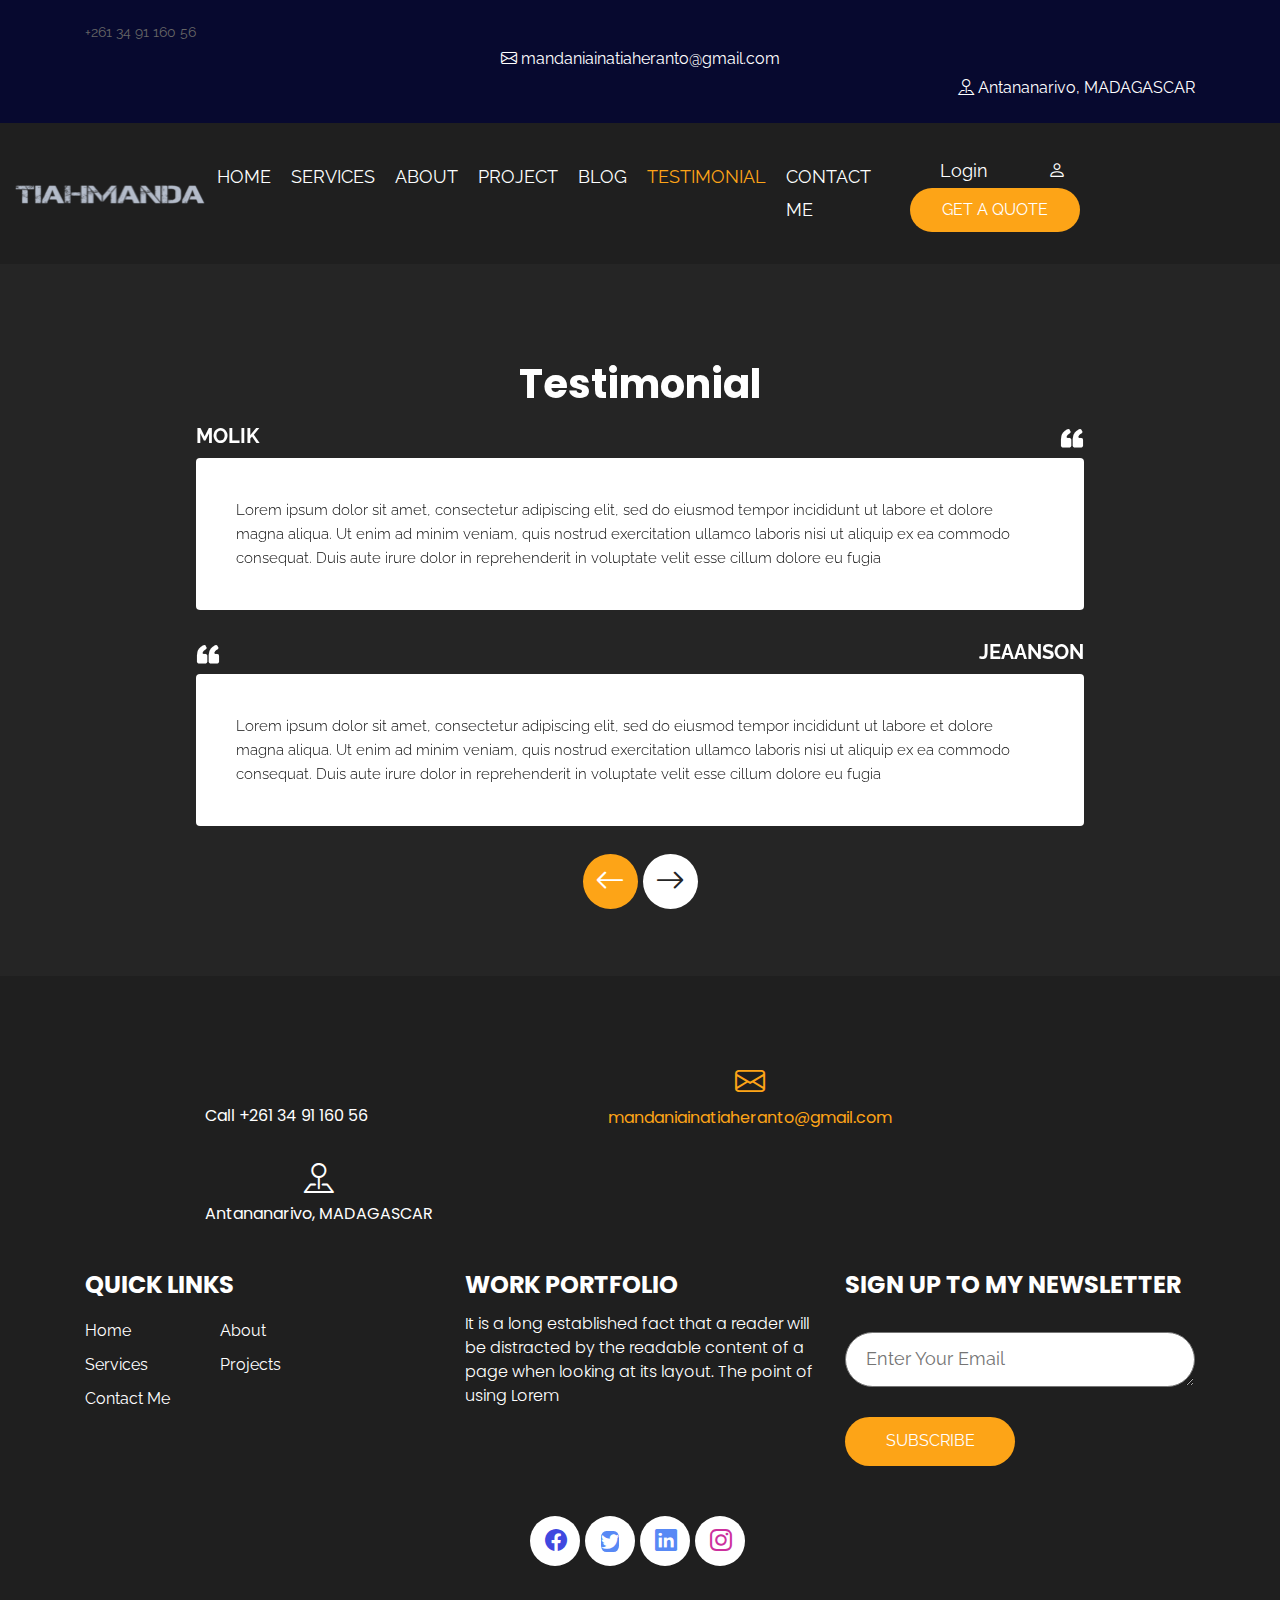
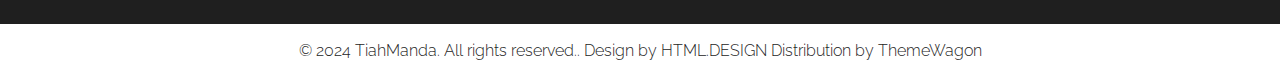
<file: testimonial.html>
<!DOCTYPE html>
<html lang="en">
   <head>
      <!-- basic -->
      <meta charset="utf-8">
      <meta http-equiv="X-UA-Compatible" content="IE=edge">
      <meta name="viewport" content="width=device-width, initial-scale=1">
      <!-- mobile metas -->
      <meta name="viewport" content="width=device-width, initial-scale=1">
      <meta name="viewport" content="initial-scale=1, maximum-scale=1">
      <!-- site metas -->
      <title>Testimonial</title>
      <meta name="keywords" content="">
      <meta name="description" content="">
      <meta name="author" content="">
      <!-- bootstrap css -->
      <link rel="stylesheet" type="text/css" href="css/bootstrap.min.css">
      <!-- style css -->
      <link rel="stylesheet" type="text/css" href="css/style.css">
      <!-- Responsive-->
      <link rel="stylesheet" href="css/responsive.css">
      <!-- MainLogo -->
      <link rel="icon" href="images/MainLogo.png" type="image/gif" />
      <!-- Scrollbar Custom CSS -->
      <link rel="stylesheet" href="css/jquery.mCustomScrollbar.min.css">
      <!-- Tweaks for older IEs-->
      <link rel="stylesheet" href="css/bootstrap-icons/font/bootstrap-icons.min.css">
      <!-- fonts -->
      <link href="https://fonts.googleapis.com/css2?family=Raleway:wght@400;500;600;800&family=Sen:wght@400;700;800&display=swap" rel="stylesheet">
   </head>
   <body>
      <!-- header top section start -->
      <div class="header_top_section">
         <div class="container">
            <div class="row">
               <div class="col-sm-12">
                  <div class="header_top_main">+261 34 91 160 56</a></div>
                     <div class="call_text_2"><a href="#"><i class="bi bi-envelope" aria-hidden="true"></i> mandaniainatiaheranto@gmail.com</a></div>
                     <div class="call_text_1"><a href="#"><i class="bi bi-pin-map" aria-hidden="true"></i> Antananarivo, MADAGASCAR</a></div>
                  </div>
               </div>
            </div>
         </div>
      </div>
      <!-- header top section start -->
      <!-- header section start -->
      <div class="header_section header_bg">
         <div class="container-fluid">
            <nav class="navbar navbar-expand-lg navbar-light bg-light">
               <div class="logo"><a href="index.html"><img src="images/Logo.png"></a></div>
               <button class="navbar-toggler" type="button" data-toggle="collapse" data-target="#navbarSupportedContent" aria-controls="navbarSupportedContent" aria-expanded="false" aria-label="Toggle navigation">
               <span class="navbar-toggler-icon"></span>
               </button>
               <div class="collapse navbar-collapse" id="navbarSupportedContent">
                  <ul class="navbar-nav ml-auto">
                     <li class="nav-item">
                        <a class="nav-link" href="index.html">Home</a>
                     </li>
                     <li class="nav-item">
                        <a class="nav-link" href="services.html">Services</a>
                     </li>
                     <li class="nav-item">
                        <a class="nav-link" href="about.html">About</a>
                     </li>
                     <li class="nav-item">
                        <a class="nav-link" href="projects.html">Project</a>
                     </li>
                     <li class="nav-item">
                        <a class="nav-link" href="blog.html">Blog</a>
                     </li>
                     <li class="nav-item active">
                        <a class="nav-link" href="testimonial.html">Testimonial</a>
                     </li>
                     <li class="nav-item">
                        <a class="nav-link" href="contact.html">Contact Me</a>
                     </li>
                  </ul>
                  <form class="form-inline my-2 my-lg-0">
                     <div class="login_text">
                        <ul>
                           <li><a href="#">Login</a></li>
                           <li><a href="#"><i class="bi bi-person" aria-hidden="true"></i></a></li>
                        </ul>
                     </div>
                     <div class="quote_btn"><a href="#">Get A Quote</a></div>
                  </form>
               </div>
            </nav>
         </div>
      </div>
      <!-- header section end -->
      <!-- testimonial section start -->
      <div class="testimonial_section layout_padding">
         <div class="container">
            <div id="costum_slider" class="carousel slide" data-ride="carousel">
               <div class="carousel-inner">
                  <div class="carousel-item active">
                     <div class="row">
                        <div class="col-md-12">
                           <h1 class="testimonial_taital">Testimonial</h1>
                          <div class="testimonial_section_2">
                              <h2 class="client_name_text">Molik <span style="float: right;"><img src="images/quick-icon.png"></span></h2>
                              <p class="textimonial_text">Lorem ipsum dolor sit amet, consectetur adipiscing elit, sed do eiusmod tempor incididunt ut labore et dolore magna aliqua. Ut enim ad minim veniam, quis nostrud exercitation ullamco laboris nisi ut aliquip ex ea commodo consequat. Duis aute irure dolor in reprehenderit in voluptate velit esse cillum dolore eu fugia</p>
                          </div>
                          <div class="testimonial_section_2">
                              <h2 class="client_name_text"><img src="images/quick-icon.png"> <span style="float: right;">jeaanson</span></h2>
                              <p class="textimonial_text">Lorem ipsum dolor sit amet, consectetur adipiscing elit, sed do eiusmod tempor incididunt ut labore et dolore magna aliqua. Ut enim ad minim veniam, quis nostrud exercitation ullamco laboris nisi ut aliquip ex ea commodo consequat. Duis aute irure dolor in reprehenderit in voluptate velit esse cillum dolore eu fugia</p>
                          </div>
                        </div>
                     </div>
                  </div>
                  <div class="carousel-item">
                     <div class="row">
                        <div class="col-md-12">
                           <h1 class="testimonial_taital">Testimonial</h1>
                          <div class="testimonial_section_2">
                              <h2 class="client_name_text">Molik <span style="float: right;"><img src="images/quick-icon.png"></span></h2>
                              <p class="textimonial_text">Lorem ipsum dolor sit amet, consectetur adipiscing elit, sed do eiusmod tempor incididunt ut labore et dolore magna aliqua. Ut enim ad minim veniam, quis nostrud exercitation ullamco laboris nisi ut aliquip ex ea commodo consequat. Duis aute irure dolor in reprehenderit in voluptate velit esse cillum dolore eu fugia</p>
                          </div>
                          <div class="testimonial_section_2">
                              <h2 class="client_name_text"><img src="images/quick-icon.png"> <span style="float: right;">jeaanson</span></h2>
                              <p class="textimonial_text">Lorem ipsum dolor sit amet, consectetur adipiscing elit, sed do eiusmod tempor incididunt ut labore et dolore magna aliqua. Ut enim ad minim veniam, quis nostrud exercitation ullamco laboris nisi ut aliquip ex ea commodo consequat. Duis aute irure dolor in reprehenderit in voluptate velit esse cillum dolore eu fugia</p>
                          </div>
                        </div>
                     </div>
                  </div>
                  <div class="carousel-item">
                     <div class="row">
                        <div class="col-md-12">
                           <h1 class="testimonial_taital">Testimonial</h1>
                          <div class="testimonial_section_2">
                              <h2 class="client_name_text">Molik <span style="float: right;"><img src="images/quick-icon.png"></span></h2>
                              <p class="textimonial_text">Lorem ipsum dolor sit amet, consectetur adipiscing elit, sed do eiusmod tempor incididunt ut labore et dolore magna aliqua. Ut enim ad minim veniam, quis nostrud exercitation ullamco laboris nisi ut aliquip ex ea commodo consequat. Duis aute irure dolor in reprehenderit in voluptate velit esse cillum dolore eu fugia</p>
                          </div>
                          <div class="testimonial_section_2">
                              <h2 class="client_name_text"><img src="images/quick-icon.png"> <span style="float: right;">jeaanson</span></h2>
                              <p class="textimonial_text">Lorem ipsum dolor sit amet, consectetur adipiscing elit, sed do eiusmod tempor incididunt ut labore et dolore magna aliqua. Ut enim ad minim veniam, quis nostrud exercitation ullamco laboris nisi ut aliquip ex ea commodo consequat. Duis aute irure dolor in reprehenderit in voluptate velit esse cillum dolore eu fugia</p>
                          </div>
                        </div>
                     </div>
                  </div>
               </div>
               <a class="carousel-control-prev" href="#costum_slider" role="button" data-slide="prev">
                 <i class="bi bi-arrow-left"></i>
               </a>
               <a class="carousel-control-next" href="#costum_slider" role="button" data-slide="next">
                 <i class="bi bi-arrow-right"></i>
               </a>
            </div>
         </div>
      </div>
      <!-- testimonial section end -->
      <!-- footer section start -->
      <div class="footer_section layout_padding">
         <div class="container">
            <div class="row">
               <div class="col-md-12">
                  <div class="location_text">
                     <ul>
                        <li>
                           <a href="#"><span class="padding_15"><i class="bi bi-mobile" aria-hidden="true"></i></span> <br>Call +261 34 91 160 56</a>
                        </li>
                        <li class="active">
                           <a href="#"><span class="padding_15"><i class="bi bi-envelope" aria-hidden="true"></i></span> <br>mandaniainatiaheranto@gmail.com</a>
                        </li>
                        <li>
                           <a href="#"><span class="padding_15"><i class="bi bi-pin-map" aria-hidden="true"></i></span> <br>Antananarivo, MADAGASCAR</a>
                        </li> 
                     </ul>
                  </div>
               </div>
            </div>
            <div class="footer_section_2">
               <div class="row">
                  <div class="col-md-4">
                     <h2 class="useful_text">QUICK LINKS</h2>
                     <div class="footer_menu">
                        <ul>
                           <li><a href="index.html">Home</a></li>
                           <li><a href="about.html">About</a></li>
                           <li><a href="services.html">Services</a></li>
                           <li><a href="projects.html">Projects</a></li>
                           <li><a href="contact.html">Contact Me</a></li>
                        </ul>
                     </div>
                  </div>
                  <div class="col-md-4">
                     <h2 class="useful_text">Work Portfolio</h2>
                     <p class="lorem_text">It is a long established fact that a reader will be distracted by the readable content of a page when looking at its layout. The point of using Lorem</p>
                  </div>
                  <div class="col-md-4">
                     <h2 class="useful_text">SIGN UP TO MY NEWSLETTER</h2>
                     <div class="form-group">
                        <textarea class="update_mail" placeholder="Enter Your Email" rows="5" id="comment" name="Enter Your Email"></textarea>
                        <div class="subscribe_bt"><a href="#">Subscribe</a></div>
                     </div>
                  </div>
               </div>
            </div>
            <div class="social_icon">
               <ul>
                  <li>
                     <a href="https://www.facebook.com/mandatiah.12"><i class="bi bi-facebook" aria-hidden="true"></i></a>
                  </li>
                  <li>
                     <a href="https://x.com/TiaherantoM?t=z-j-MieKnNUzf4HlNUdqKQ&s=09"><i class="bi bi-twitter" aria-hidden="true"></i></a>
                  </li>
                  <li>
                     <a href="https://www.linkedin.com/in/mandaniaina-tiaheranto-07038824b"><i class="bi bi-linkedin" aria-hidden="true"></i></a>
                  </li>
                  <li>
                     <a href="https://www.instagram.com/tiahmanda/"><i class="bi bi-instagram" aria-hidden="true"></i></a>
                  </li>
               </ul>
            </div>
         </div>
      </div>
      <!-- footer section end -->
      <!-- copyright section start -->
      <div class="copyright_section">
         <div class="container">
            <div class="row">
               <div class="col-sm-12">
                  <p class="copyright_text">&copy; 2024 TiahManda. All rights reserved.. Design by <a href="https://html.design" rel="nofollow">HTML.DESIGN</a> Distribution by <a href="https://themewagon.com">ThemeWagon</a> </p>
               </div>
            </div>
         </div>
      </div>
      <!-- copyright section end -->
      <!-- Javascript files-->
      <script src="js/jquery.min.js"></script>
      <script src="js/popper.min.js"></script>
      <script src="js/bootstrap.bundle.min.js"></script>
      <script src="js/jquery-3.0.0.min.js"></script>
      <script src="js/plugin.js"></script>
   </body>
</html>
</file>
<file: css/style.css>
/*--------------------------------------------------------------------- File Name: style.css ---------------------------------------------------------------------*/


/*--------------------------------------------------------------------- import Fonts ---------------------------------------------------------------------*/

@import url('https://fonts.googleapis.com/css?family=Rajdhani:300,400,500,600,700');
@import url('https://fonts.googleapis.com/css?family=Poppins:100,100i,200,200i,300,300i,400,400i,500,500i,600,600i,700,700i,800,800i,900,900i');
@font-face {
    font-family: "Righteous";
    src: url("../fonts/BalooChettan-Regular.ttf");
    src: url("../fonts/BalooChettan-Regular.ttf");
}


/*****---------------------------------------- 1) font-family: 'Rajdhani', sans-serif;
 2) font-family: 'Poppins', sans-serif;
 ----------------------------------------*****/


/*--------------------------------------------------------------------- import Files ---------------------------------------------------------------------*/

@import url(animate.min.css);
@import url(normalize.css);
@import url(icomoon.css);
@import url(css/font-awesome.min.css);
@import url(meanmenu.css);
@import url(owl.carousel.min.css);
@import url(swiper.min.css);
@import url(slick.css);
@import url(jquery.fancybox.min.css);
@import url(jquery-ui.css);
@import url(nice-select.css);

/*--------------------------------------------------------------------- skeleton ---------------------------------------------------------------------*/

* {
    box-sizing: border-box !important;
    transition: ease all 0.5s;
}

html {
    scroll-behavior: smooth;
}

body {
    color: #666666;
    font-size: 14px;
    line-height: 1.80857;
    font-weight: normal;
    overflow-x: hidden;
    font-family: 'Raleway', sans-serif;
}

a {
    color: #1f1f1f;
    text-decoration: none !important;
    outline: none !important;
    -webkit-transition: all .3s ease-in-out;
    -moz-transition: all .3s ease-in-out;
    -ms-transition: all .3s ease-in-out;
    -o-transition: all .3s ease-in-out;
    transition: all .3s ease-in-out;
}

h1,
h2,
h3,
h4,
h5,
h6 {
    letter-spacing: 0;
    font-weight: normal;
    position: relative;
    padding: 0 0 10px 0;
    font-weight: normal;
    line-height: normal;
    color: #111111;
    margin: 0
}

h1 {
    font-size: 24px
}

h2 {
    font-size: 22px
}

h3 {
    font-size: 18px
}

h4 {
    font-size: 16px
}

h5 {
    font-size: 14px
}

h6 {
    font-size: 13px
}

*,
*::after,
*::before {
    -webkit-box-sizing: border-box;
    -moz-box-sizing: border-box;
    box-sizing: border-box;
}

h1 a,
h2 a,
h3 a,
h4 a,
h5 a,
h6 a {
    color: #212121;
    text-decoration: none!important;
    opacity: 1
}

button:focus {
    outline: none;
}

ul,
li,
ol {
    margin: 0px;
    padding: 0px;
    list-style: none;
}

p {
    margin: 20px;
    font-weight: 300;
    font-size: 15px;
    line-height: 24px;
}

a {
    color: #222222;
    text-decoration: none;
    outline: none !important;
}

a,
.btn {
    text-decoration: none !important;
    outline: none !important;
    -webkit-transition: all .3s ease-in-out;
    -moz-transition: all .3s ease-in-out;
    -ms-transition: all .3s ease-in-out;
    -o-transition: all .3s ease-in-out;
    transition: all .3s ease-in-out;
}

img {
    max-width: 100%;
    height: auto;
}

 :focus {
    outline: 0;
}

.paddind_bottom_0 {
    padding-bottom: 0 !important;
}

.btn-custom {
    margin-top: 20px;
    background-color: transparent !important;
    border: 2px solid #ddd;
    padding: 12px 40px;
    font-size: 16px;
}

.lead {
    font-size: 18px;
    line-height: 30px;
    color: #767676;
    margin: 0;
    padding: 0;
}

.form-control:focus {
    border-color: #ffffff !important;
    box-shadow: 0 0 0 .2rem rgba(255, 255, 255, .25);
}

.navbar-form input {
    border: none !important;
}

.badge {
    font-weight: 500;
}

blockquote {
    margin: 20px 0 20px;
    padding: 30px;
}

button {
    border: 0;
    margin: 0;
    padding: 0;
    cursor: pointer;
}

.full {
    float: left;
    width: 100%;
}

.layout_padding {
    padding-top: 90px;
    padding-bottom: 0px;
}

.padding_0 {
    padding: 0px;
}


/* header top section start */

.header_top_section {
    width: 100%;
    display: flex;
    background-color: #07092f;
    height: auto;
    padding: 20px 0px;
}

.header_top_main {
    display: flex;
}

.call_text {
    width: 100%;
    float: left;
    font-size: 16px;
    color: #ffffff;
}

.call_text a {
    color: #ffffff;
}

.call_text a:hover {
    color: #fda417;
}

.call_text_1 {
    width: 100%;
    float: left;
    font-size: 16px;
    color: #ffffff;
    text-align: right;
}

.call_text_1 a {
    color: #ffffff;
}

.call_text_1 a:hover {
    color: #fda417;
}

.call_text_2 {
    width: 100%;
    float: left;
    font-size: 16px;
    color: #ffffff;
    text-align: right;
    text-align: center;
}

.call_text_2 a {
    color: #ffffff;
}

.call_text_2 a:hover {
    color: #fda417;
}

.padding_left_15 {
    padding-left: 10px;
}


/* header top section end */


/* header section start */

.header_section {
    width: 100%;
    float: left;
    height: auto;
    background-image: url("../images/ComputingDevelopment.png");
    background-size: 100% 100%;
    background-repeat: no-repeat;
}

.header_bg {
    background: #1f1f1f;
}

.bg-light {
    background-color: transparent !important;
}

.logo {
    width: auto;
}

.ml-auto,
.mx-auto {
    margin-left: auto!important;
}

.navbar-expand-lg .navbar-nav .nav-link {
    padding-right: 10px;
    padding-left: 10px;
    font-size: 18px;
    color: #fcfefe;
    text-transform: uppercase;
}

.navbar-light .navbar-nav .nav-link:focus,
.navbar-light .navbar-nav .nav-link:hover {
    color: #fda417;
}

.navbar-light .navbar-nav .active>.nav-link,
.navbar-light .navbar-nav .nav-link.active,
.navbar-light .navbar-nav .nav-link.show,
.navbar-light .navbar-nav .show>.nav-link {
    color: #fda417;
}

.navbar {
    padding: 30px 0px 30px 0px;
}

.motivation-quote {
    font-family: 'Courier New', Courier, monospace;
}

.login_text ul {
    margin: 0px;
    padding: 0px;
}

.login_text li {
    float: left;
    font-size: 18px;
    color: #ffffff;
    padding: 0px 30px;
}

.login_text li a {
    color: #ffffff;
}

.login_text li a:hover {
    color: #fda417;
}

.quote_btn {
    width: 170px;
    float: left;
}

.quote_btn a {
    width: 100%;
    float: left;
    font-size: 16px;
    text-align: center;
    color: #ffffff;
    background-color: #fda417;
    border-radius: 40px;
    padding: 8px;
    text-transform: uppercase;
}

.quote_btn a:hover {
    background-color: #ffffff;
    color: #252525;
}


/* header section end */


/* banner section start */

.banner_section {
    width: 100%;
    float: left;
    padding: 90px 0px;
}

.banner_taital_main {
    width: 43%;
    float: left;
}

.banner_taital {
    width: 100%;
    float: left;
    font-size: 60px;
    color: #ffffff;
    text-transform: uppercase;
    font-weight: bold;
    padding-bottom: 0px;
    line-height: 70px;
    font-family: 'Poppins', sans-serif;
}

.banner_text {
    width: 100%;
    float: left;
    font-size: 16px;
    color: #ffffff;
    margin-left: 0px;
    font-family: 'Poppins', sans-serif;
}

.btn_main {
    width: 100%;
    display: flex;
}

.started_text {
    width: 180px;
    margin-right: 20px;
    margin-top: 30px;
}

.started_text a {
    width: 100%;
    float: left;
    padding: 10px 10px;
    color: #ffffff;
    background-color: #0b0b0b;
    text-align: center;
    font-size: 16px;
    border-radius: 40px;
}

.started_text a:hover {
    color: #ffffff;
    background-color: #fda417;
}

.started_text.active a {
    color: #ffffff;
    background-color: #fda417;
}

#my_slider a.carousel-control-prev {
    left: 30px;
    top: 180px;
    right: 0px;
}

#my_slider a.carousel-control-next {
    right: 0px;
    top: 120px;
    left: 30px;
    color: #ffffff;
    background-color: #f8c30b;
}

#my_slider .carousel-control-next,
#my_slider .carousel-control-prev {
    width: 55px;
    height: 55px;
    background: #ffffff;
    opacity: 1;
    font-size: 40px;
    color: #070606;
    border-radius: 100px;
}

#my_slider .carousel-control-next:focus,
#my_slider .carousel-control-next:hover,
#my_slider .carousel-control-prev:focus,
#my_slider .carousel-control-prev:hover {
    color: #ffffff;
    background-color: #f8c30b;
}


/* banner section end */


/* about section start */

.about_section {
    width: 100%;
    float: left;
    padding: 90px 0px 0px 0px;
}

.about_taital {
    width: 100%;
    float: left;
    font-size: 40px;
    color: #3b3a3a;
    font-weight: bold;
    padding-top: 40px;
}

.about_text {
    width: 100%;
    float: left;
    font-size: 16px;
    color: #5a5959;
    margin-left: 0px;
}

.about_img {
    width: 100%;
    float: left;
    background-color: #000;
    height: auto;
    background-size: cover;
    padding: 0px 0px 0px 0px;
}

.video_bt {
    width: 100%;
    padding: 155px 0px;
}

.play_icon img {
    width: 80px;
}

.play_icon {
    width: 100%;
    margin: 0 auto;
    position: relative;
    z-index: 5;
    text-align: center;
}

.play_icon::before {
    content: '';
    position: absolute;
    top: 40px;
    left: 90px;
    width: 90px;
    height: 90px;
    transform: translate(-50%, -50%);
    background-color: rgb(253, 164, 23, 0.8);
    border-radius: 100%;
    animation: fadeEffect 1.3s infinite ease;
    box-shadow: 0px 0px 10px 0px;
    right: 0px;
    margin: 0 auto;
    z-index: -1;
}

@keyframes fadeEffect {
    0% {
        transform: translate(-50%, -50%) scale(1);
        opacity: 1
    }
    100% {
        transform: translate(-50%, -50%) scale(1.2);
        opacity: 0;
    }
}

.read_bt_1 {
    width: 180px;
    float: left;
    margin-top: 20px;
}

.read_bt_1 a {
    width: 100%;
    float: left;
    font-size: 16px;
    text-align: center;
    background-color: #282828;
    color: #ffffff;
    padding: 10px 0px;
    border-radius: 40px;
    font-weight: bold;
}

.read_bt_1 a:hover {
    background-color: #fda417;
    color: #ffffff;
}


/* about section end */


/* services section start */

.services_section {
    width: 100%;
    float: left;
}

.services_taital {
    width: 100%;
    float: left;
    font-size: 40px;
    color: #1b1b1b;
    font-weight: bold;
    text-align: center;
}

.services_text_1 {
    width: 100%;
    font-size: 16px;
    margin: 0 auto;
    color: #1f1f1f;
    padding-top: 20px;
    text-align: center;
}

.services_text {
    width: 100%;
    font-size: 14px;
    margin: 0px;
    color: #1b1b1b;
    padding-top: 20px;
}

.services_section_2 {
    width: 90%;
    margin: 0 auto;
    padding-top: 30px;
}

.box_main {
    width: 100%;
    background-color: #ffffff;
    height: auto;
    padding: 40px 20px 40px 20px;
    border-radius: 20px;
    margin-top: 30px;
}

.box_main:hover {
    background-color: #ffffff;
    box-shadow: 0px 0px 20px 0px;
}

.box_main.active {
    background-color: #ffffff;
    box-shadow: 0px 0px 20px 0px;
}

.service_img {
    width: 30%;
    min-height: 71px;
}

.development_text {
    width: 100%;
    font-size: 24px;
    color: #1b1b1b;
    font-weight: bold;
    padding: 20px 0px 0px 0px;
    text-transform: uppercase;
    min-height: 80px;
}

.service_img img {
    min-height: 80px;
}

.readmore_bt {
    width: 140px;
    padding-top: 30px;
}

.readmore_bt a {
    width: 100%;
    text-align: center;
    font-size: 16px;
    color: #fda51a;
    padding: 15px 20px;
    margin-top: 10px;
    font-weight: bold;
}

.readmore_bt a:hover {
    color: #252525;
}


/* services section end */


/* projects section start */

.projects_section {
    width: 100%;
    float: left;
    padding-bottom: 90px;
}

.projects_taital {
    width: 100%;
    float: left;
    font-size: 40px;
    color: #192955;
    font-weight: 600;
    padding-bottom: 30px;
}

.projects_text {
    width: 100%;
    float: left;
    font-size: 16px;
    color: #5a5959;
    margin: 0px;
}

.projects_section_2 {
    padding: 50px 0px;
    width: 100%;
}

.pets_section_2 {
    width: 100%;
    float: left;
    padding-top: 20px;
}

.image {
    display: block;
    width: 100%;
    height: auto;
    min-height: 310px;
}

.overlay {
    position: absolute;
    top: 0;
    bottom: 0;
    left: 0;
    right: 0;
    height: 100%;
    width: 100%;
    opacity: 0;
    transition: .5s ease;
    background-color: rgb(45, 45, 45, 0.5);
    margin: 0 auto;
}

.container_main {
    position: relative;
}

.container_main:hover .overlay {
    opacity: 1;
}

.text {
    color: white;
    font-size: 20px;
    position: absolute;
    top: 50%;
    left: 50%;
    -webkit-transform: translate(-50%, -50%);
    -ms-transform: translate(-50%, -50%);
    transform: translate(-50%, -50%);
    width: 80%;
}

.some_text {
    color: #fefefd;
    text-align: center;
    font-size: 20px;
    padding-bottom: 0;
    font-weight: bold;
}

i.fa.fa-link {
    background: #0fbdd7;
    padding: 20px 20px 18px 20px;
    border-radius: 100%;
}

.padding_right0 {
    padding-right: 0px;
}

.development_box {
    width: 100%;
    background: red;
    height: auto;
    background-size: cover;
}

.work_text {
    width: 100%;
    font-size: 20px;
    color: #ffffff;
    font-weight: bold;
}

.dummy_text {
    width: 100%;
    font-size: 14px;
    margin: 0px;
    color: #ffffff;
}

.project_main {
    width: 100%;
    padding: 20px;
    background-color: #fda417;
    border-bottom-left-radius: 20px;
    border-bottom-right-radius: 20px;
    top: -2px;
    position: relative;
}

.project_main:hover {
    background-color: #252525;
}

.upcomeing_section {
    width: 100%;
    float: left;
    background-color: #ff6262;
    height: auto;
    padding: 0px 50px 50px 50px;
}

.video_menu {
    width: 100%;
    float: left;
}

.video_menu ul {
    margin: 0px;
    padding: 0px;
}

.video_menu li a {
    float: left;
    font-size: 18px;
    color: #464646;
    background-color: #ffffff;
    padding: 10px;
}

.video_menu li a:hover {
    color: #ffffff;
    background-color: #ff6262;
}

.video_menu li.active a {
    color: #ffffff;
    background-color: #ff6262;
}

.hover_main {
    width: 100%;
    float: left;
    transition: .3s all;
}

.hover_main:hover {
    transform: translateY(30px);
}

.projects_section .tab-content {
    background-color: #ff6262;
}

.projects_section ul {
    margin-bottom: 0;
    float: left;
}

.projects_section ul .nav-link {
    color: #000;
    background-color: #fff;
    padding: 12px 10px;
    width: 145px;
    text-align: center;
    margin: 0px 0px;
    text-transform: uppercase;
    position: relative;
}

.projects_section ul .nav-link.active {
    background-color: #fda417;
    color: #fff;
}


/* projects section end */


/* testimonial section start */

.testimonial_section {
    width: 100%;
    float: left;
    background-color: #252525;
    height: auto;
    padding: 90px 0px 150px 0px;
    background-size: 100%;
}

.testimonial_taital {
    width: 100%;
    float: left;
    font-size: 40px;
    color: #ffffff;
    text-align: center;
    font-weight: bold;
    font-family: 'Poppins', sans-serif;
}

.testimonial_section_2 {
    width: 80%;
    margin: 0 auto;
    text-align: center;
    display: block;
    padding-top: 30px;
}

.client_name_text {
    width: 100%;
    font-size: 20px;
    font-weight: bold;
    color: #ffffff;
    text-align: left;
    text-transform: uppercase;
}

.textimonial_text {
    width: 100%;
    background-color: #ffffff;
    padding: 40px;
    color: #0d0d0d;
    margin: 0px;
    text-align: left;
    border-radius: 4px;
}

#costum_slider a.carousel-control-next {
    right: -60px;
    left: 0px;
    top: 500px;
}

#costum_slider a.carousel-control-prev {
    left: -60px;
    right: 0px;
    top: 500px;
    color: #fff;
    background-color: #fda417;
}

#costum_slider .carousel-control-next,
#costum_slider .carousel-control-prev {
    width: 55px;
    height: 55px;
    background: #ffffff;
    opacity: 1;
    font-size: 30px;
    color: #252525;
    margin: 0 auto;
    text-align: center;
    border-radius: 100px;
}

#costum_slider .carousel-control-next:focus,
#costum_slider .carousel-control-next:hover,
#costum_slider .carousel-control-prev:focus,
#costum_slider .carousel-control-prev:hover {
    color: #fff;
    background-color: #fda417;
}


/* testimonial section end  */


/* contact section start */

.contact_section {
    width: 100%;
    float: left;
}

.contact_taital {
    width: 100%;
    float: left;
    font-size: 40px;
    color: #050404;
    padding-left: 100px;
    font-weight: bold;
    font-family: 'Poppins', sans-serif;
}

.contact_section_2 {
    width: 100%;
    float: left;
    padding-top: 20px;
    padding-bottom: 90px;
}

.mail_section_1 {
    width: 100%;
    float: left;
    padding-left: 85px;
    padding-top: 30px;
}

.mail_text {
    width: 100%;
    float: left;
    font-size: 16px;
    color: #2b2c2c;
    border: 0px;
    background-color: transparent;
    padding: 8px 15px;
    margin-bottom: 40px;
    box-shadow: 0px 0px 10px 0px #4e4d4d;
}

input.mail_text::placeholder {
    color: #393a3a;
}

.massage-bt {
    color: #393a3a;
    width: 100%;
    height: 110px;
    font-size: 18px;
    background-color: transparent;
    padding: 40px 15px 0px 15px;
    border: 0px;
    box-shadow: 0px 0px 10px 0px #393a3a;
}

textarea#comment.massage-bt::placeholder {
    color: #393a3a;
}

.send_bt {
    width: 170px;
    float: left;
}

.send_bt a {
    width: 100%;
    text-align: center;
    font-size: 18px;
    color: #ffffff;
    background-color: #fda417;
    padding: 12px;
    text-transform: uppercase;
    margin-top: 30px;
    display: block;
    font-weight: bold;
    border-radius: 40px;
}

.send_bt a:hover {
    color: #ffffff;
    background-color: #252525;
}

.contact_img {
    width: 100%;
    float: left;
}

.padding_left_15 {
    padding-right: 0px;
}


/* contact section end */


/* footer section start */

.footer_section {
    width: 100%;
    float: left;
    background-color: #1f1f1f;
    height: auto;
    padding-bottom: 50px;
}

.footer_section_2 {
    width: 100%;
    float: left;
}

.useful_text {
    width: 100%;
    font-size: 24px;
    color: #ffffff;
    font-weight: bold;
    text-transform: uppercase;
    font-family: 'Poppins', sans-serif;
}

.lorem_text {
    width: 100%;
    float: left;
    font-size: 16px;
    color: #ffffff;
    margin: 0px;
    font-family: 'Poppins', sans-serif;
}

.location_text {
    width: 100%;
    margin: 0 auto;
    text-align: center;
}

.location_text ul {
    margin: 0px;
    padding: 0px;
    display: inline-block;
    text-align: center;
}

.location_text li {
    float: left;
    font-size: 16px;
    color: #ffffff;
    padding: 0px 120px 30px 120px;
    line-height: 30px;
    font-family: 'Poppins', sans-serif;
}

.location_text li a {
    color: #ffffff;
}

.location_text li a:hover {
    color: #fda417;
}

.location_text li.active a {
    color: #fda417;
}

.padding_15 {
    font-size: 30px;
}

.social_icon {
    width: 100%;
    display: inline-block;
    text-align: center;
    margin-top: 40px;
}

.social_icon ul {
    margin: 0px;
    padding: 0px;
    display: inline-block;
}

.social_icon li {
    float: left;
}

.social_icon li a {
    float: left;
    padding: 5px 15px;
    background-color: #ffffff;
    color: #000;
    border-radius: 100%;
    font-size: 22px;
    margin-right: 5px;
    width: 50px;
    text-align: center;
    margin-top: 10px;
}

.social_icon li a:hover {
    background-color: #fda417;
    color: #ffffff;
}

.social_icon_1 {
    width: 100%;
    display: inline-grid;
    text-align: center;
    margin-top: 40px;
    margin: 20px;
}

.bi-facebook {
    color: #4048df;
}

.bi-instagram {
    color: #cc309d;
}

.bi-twitter {
    border-radius: 30% 30% 30% 30%;
    font-size: 18px;
    background-color: #5889f5;
    color: white;
}

.bi-linkedin {
    color: #5889f5;
}

.social_icon_1 ul {
    margin: 0px;
    padding: 0px;
    display: inline-grid;
}

.social_icon_1 li {
    float: left;
}

.social_icon_1 li a {
    float: left;
    padding: 5px 15px;
    background-color: #ffffff;
    color: #000;
    border-radius: 100%;
    font-size: 22px;
    margin-right: 5px;
    text-align: center;
    margin-top: 10px;
}

.social_icon_1 li a:hover {
    background-color: #fda417;
    color: #ffffff;
}

.update_mail {
    color: #918f8f;
    width: 100%;
    height: 55px;
    font-size: 18px;
    padding: 10px 20px 0px 20px;
    background-color: #ffffff;
    margin: 0 auto;
    justify-content: center;
    align-items: center;
    display: block;
    margin-top: 20px;
    border-radius: 40px;
}

.subscribe_bt {
    width: 170px;
    float: left;
    padding-top: 30px;
}

.subscribe_bt a {
    width: 100%;
    float: left;
    color: #ffffff;
    font-size: 16px;
    padding: 10px 0px;
    background-color: #fda417;
    text-transform: uppercase;
    text-align: center;
    border-radius: 40px;
}

.subscribe_bt a:hover {
    color: #252525;
    background-color: #ffffff;
}

.footer_menu_main {
    width: 100%;
    float: left;
}

.footer_menu {
    width: 77%;
    display: flex;
    flex-wrap: wrap;
}

.footer_menu ul {
    margin: 0px;
    padding: 0px;
    display: flex;
    flex-wrap: wrap;
}

.footer_menu li {
    font-size: 16px;
    color: #ffffff;
    padding: 5px 0px 0px 0px;
    flex-basis: 50%;
}

.footer_menu li a {
    color: #ffffff;
}

.footer_menu li a:hover {
    color: #fda417;
}

.footer_menu li.active a {
    color: #f9bc19;
}


/* footer section end */


/* copyright section start */

.copyright_section {
    width: 100%;
    float: left;
    background-color: #ffffff;
    height: auto;
}

.copyright_text {
    width: 100%;
    float: left;
    font-size: 16px;
    margin: 15px 0px;
    color: #252525;
    text-align: center;
}

.copyright_text a {
    color: #252525;
}

.copyright_text a:hover {
    color: #0fbdd7;
}


/* copyright section end */

.margin_top90 {
    margin-top: 90px;
}
</file>
<file: css/responsive.css>
/*--------------------------------------------------------------------- File Name: responsive.css ---------------------------------------------------------------------*/


/*------------------------------------------------------------------- 991px x 768px ---------------------------------------------------------------------*/

@media only screen and (min-width: 768px) and (max-width: 991px) {
    .header-search {
        padding: 15px 0px;
    }
}


/*------------------------------------------------------------------- 767px x 599px ---------------------------------------------------------------------*/

@media only screen and (min-width: 599px) and (max-width: 767px) {
    .logo {
        text-align: center;
    }
    .cart-content-right {
        padding-bottom: 5px;
    }
    .mg {
        margin: 0px 0px;
    }
    .menu-area-main {
        height: 256px;
        overflow-y: auto;
    }
    .megamenu>.row [class*="col-"] {
        padding: 0px;
    }
    .menu-area-main .megamenu .men-cat {
        padding: 0px 15px;
    }
    .menu-area-main .megamenu .women-cat {
        padding: 0px 15px;
    }
    .menu-area-main .megamenu .el-cat {
        padding: 0px 15px;
    }
    .mean-container .mean-nav ul li a.mean-expand {
        height: 19px;
    }
    .category-box.women-box {
        display: none;
    }
    .cart-box {
        display: inline-block;
        margin: 0px 30px;
    }
    .wish-box {
        float: none;
        margin: 0px 30px;
        display: inline-block;
    }
    .menu-add {
        display: none;
    }
    .category-box {
        display: none;
    }
    .mean-container .mean-nav ul li ol {
        padding: 0px;
    }
    .mean-container .mean-nav ul li a {
        padding: 10px 20px;
        width: 94.8%;
    }
    .mean-container .mean-nav ul li li a {
        width: 92%;
        padding: 1em 4%;
    }
    .mean-container .mean-nav ul li li li a {
        width: 100%;
    }
    .header-search {
        padding: 15px 0px;
    }
    #collapseFilter.d-md-block {
        padding: 30px 0px;
    }
}


/*------------------------------------------------------------------- 599px x 280px ---------------------------------------------------------------------*/

@media only screen and (min-width: 280px) and (max-width: 599px) {
    .cart-content-right {
        padding-bottom: 5px;
    }
    .megamenu>.row [class*="col-"] {
        padding: 0px;
    }
    .menu-area-main .megamenu .men-cat {
        padding: 0px 15px;
    }
    .menu-area-main .megamenu .women-cat {
        padding: 0px 15px;
    }
    .menu-area-main .megamenu .el-cat {
        padding: 0px 15px;
    }
    .mean-container .mean-nav ul li a {
        padding: 1em 4%;
        width: 92%;
    }
    .mean-container .mean-nav ul li li a {
        width: 90%;
        padding: 1em 5%;
    }
    .mean-container .sub-full.megamenu-categories ol li a {
        padding: 5px 0px;
        text-transform: capitalize;
        width: 100%;
    }
    .megamenu .sub-full.megamenu-categories .women-box .banner-up-text a {
        width: auto;
        border: none;
        float: none;
    }
    .menu-area-main {
        height: 45px;
        overflow-y: auto;
    }
    .mean-container .mean-nav ul li a.mean-expand {
        top: 0;
    }
}

@media (min-width: 992px) and (max-width: 1199px) {
    .ml-auto,
    .mx-auto {
        margin: 0 auto;
    }
    .navbar-expand-lg .navbar-nav .nav-link {
        padding-right: 5px;
        padding-left: 5px;
        font-size: 14px;
    }
    .login_text li {
        font-size: 14px;
        padding: 0px 10px;
    }
    .quote_btn {
        width: 140px;
    }
    .quote_btn a {
        font-size: 14px;
    }
    #my_slider a.carousel-control-prev {
        left: inherit;
        top: 180px;
        right: 30px;
    }
    #my_slider a.carousel-control-next {
        right: 30px;
        top: 120px;
        left: initial;
    }
    .services_section_2 {
        width: 98%;
    }
    .development_text {
        font-size: 20px;
    }
    .service_img img {
        min-height: 30px;
    }
    .about_taital {
        padding-top: 40px;
    }
    #costum_slider a.carousel-control-next {
        right: -60px;
        left: 0px;
        top: 550px;
    }
    #costum_slider a.carousel-control-prev {
        left: -60px;
        right: 0px;
        top: 550px;
    }
    .mail_section_1 {
        padding-left: 15px;
        padding-top: 0px;
    }
    .location_text li {
        padding: 0px 90px 30px 90px;
    }
    .useful_text {
        font-size: 20px;
    }
}

@media (min-width: 768px) and (max-width: 991px) {
    #my_slider a.carousel-control-prev {
        left: 30px;
        top: 180px;
        right: 0px;
        display: none;
    }
    #my_slider a.carousel-control-next {
        right: 0px;
        top: 120px;
        left: 30px;
        display: none;
    }
    .header_top_section {
        display: none;
    }
    .navbar-expand-lg .navbar-nav .nav-link {
        text-align: center;
        margin-top: 0px;
    }
    .navbar-toggler {
        background-color: #fff;
    }
    .header_section {
        background-size: cover;
    }
    .logo {
        width: auto;
    }
    .banner_taital_main {
        width: 80%;
    }
    .banner_taital {
        font-size: 50px;
        line-height: 55px;
    }
    .about_text {
        font-size: 14px;
        margin: 0px;
    }
    .about_taital {
        padding-top: 0px;
    }
    .video_bt {
        width: 100%;
        padding: 120px 0px;
    }
    .projects_section ul .nav-link {
        padding: 12px 9px;
        margin: 0px 5px;
        width: auto;
    }
    .image {
        min-height: auto;
        margin-top: 30px;
    }
    .testimonial_section_2 {
        width: 100%;
        padding-top: 30px;
    }
    #costum_slider a.carousel-control-next {
        top: 560px;
    }
    #costum_slider a.carousel-control-prev {
        top: 560px;
    }
    .textimonial_text {
        padding: 40px 20px;
    }
    .testimonial_section {
        padding: 90px 0px 150px 0px;
    }
    .contact_taital {
        padding-left: 0px;
    }
    .mail_section_1 {
        padding-left: 0px;
        padding-top: 0px;
    }
    .contact_img {
        margin-top: 30px;
    }
    .location_text li {
        padding: 0px 50px 30px 50px;
    }
    .useful_text {
        font-size: 14px;
    }
    .lorem_text {
        font-size: 14px;
    }
    .footer_menu {
        width: 100%;
    }
}

@media (min-width: 576px) and (max-width: 767px) {
    #my_slider a.carousel-control-prev {
        left: 30px;
        top: 180px;
        right: 0px;
        display: none;
    }
    #my_slider a.carousel-control-next {
        right: 0px;
        top: 120px;
        left: 30px;
        display: none;
    }
    .header_top_section {
        display: none;
    }
    .navbar-expand-lg .navbar-nav .nav-link {
        text-align: center;
        margin-top: 0px;
    }
    .navbar-toggler {
        background-color: #fff;
    }
    .header_section {
        background-size: cover;
    }
    .logo {
        width: auto;
    }
    .banner_taital_main {
        width: 100%;
    }
    .banner_taital {
        font-size: 50px;
        line-height: 55px;
    }
    .about_text {
        font-size: 14px;
    }
    .about_taital {
        padding-top: 0px;
    }
    .video_bt {
        width: 100%;
        padding: 60px 0px;
    }
    .about_img {
        margin-top: 30px;
    }
    .projects_section ul .nav-link {
        padding: 12px 5px;
    }
    .image {
        min-height: auto;
        margin-top: 30px;
    }
    .testimonial_section_2 {
        width: 100%;
        padding-top: 30px;
    }
    #costum_slider a.carousel-control-next {
        display: none;
    }
    #costum_slider a.carousel-control-prev {
        display: none;
    }
    .textimonial_text {
        padding: 40px 20px;
    }
    .testimonial_section {
        padding: 90px 0px 90px 0px;
    }
    .contact_taital {
        padding-left: 0px;
    }
    .mail_section_1 {
        padding-left: 0px;
        padding-top: 0px;
    }
    .contact_img {
        margin-top: 30px;
    }
    .location_text li {
        float: none;
        padding: 0px 20px 30px 20px;
    }
    .useful_text {
        padding-top: 20px;
        font-size: 20px;
    }
}

@media (max-width: 575px) {
    #my_slider a.carousel-control-prev {
        left: 30px;
        top: 180px;
        right: 0px;
        display: none;
    }
    #my_slider a.carousel-control-next {
        right: 0px;
        top: 120px;
        left: 30px;
        display: none;
    }
    .header_top_section {
        display: none;
    }
    .navbar-expand-lg .navbar-nav .nav-link {
        text-align: center;
        margin-top: 0px;
    }
    .navbar-toggler {
        background-color: #fff;
    }
    .header_section {
        background-size: cover;
    }
    .logo {
        width: auto;
    }
    .banner_taital_main {
        width: 100%;
    }
    .banner_taital {
        font-size: 30px;
        line-height: 35px;
    }
    .about_text {
        font-size: 14px;
    }
    .about_taital {
        padding-top: 0px;
    }
    .video_bt {
        width: 100%;
        padding: 60px 0px;
    }
    .about_img {
        margin-top: 30px;
    }
    .projects_section ul .nav-link {
        padding: 12px 5px;
    }
    .image {
        min-height: auto;
        margin-top: 30px;
    }
    .testimonial_section_2 {
        width: 100%;
        padding-top: 30px;
    }
    #costum_slider a.carousel-control-next {
        display: none;
    }
    #costum_slider a.carousel-control-prev {
        display: none;
    }
    .textimonial_text {
        padding: 40px 20px;
    }
    .testimonial_section {
        padding: 90px 0px 90px 0px;
    }
    .contact_taital {
        padding-left: 0px;
    }
    .mail_section_1 {
        padding-left: 0px;
        padding-top: 0px;
    }
    .contact_img {
        margin-top: 30px;
    }
    .location_text li {
        float: none;
        padding: 0px 20px 30px 20px;
    }
    .useful_text {
        padding-top: 20px;
        font-size: 20px;
    }
}
</file>
